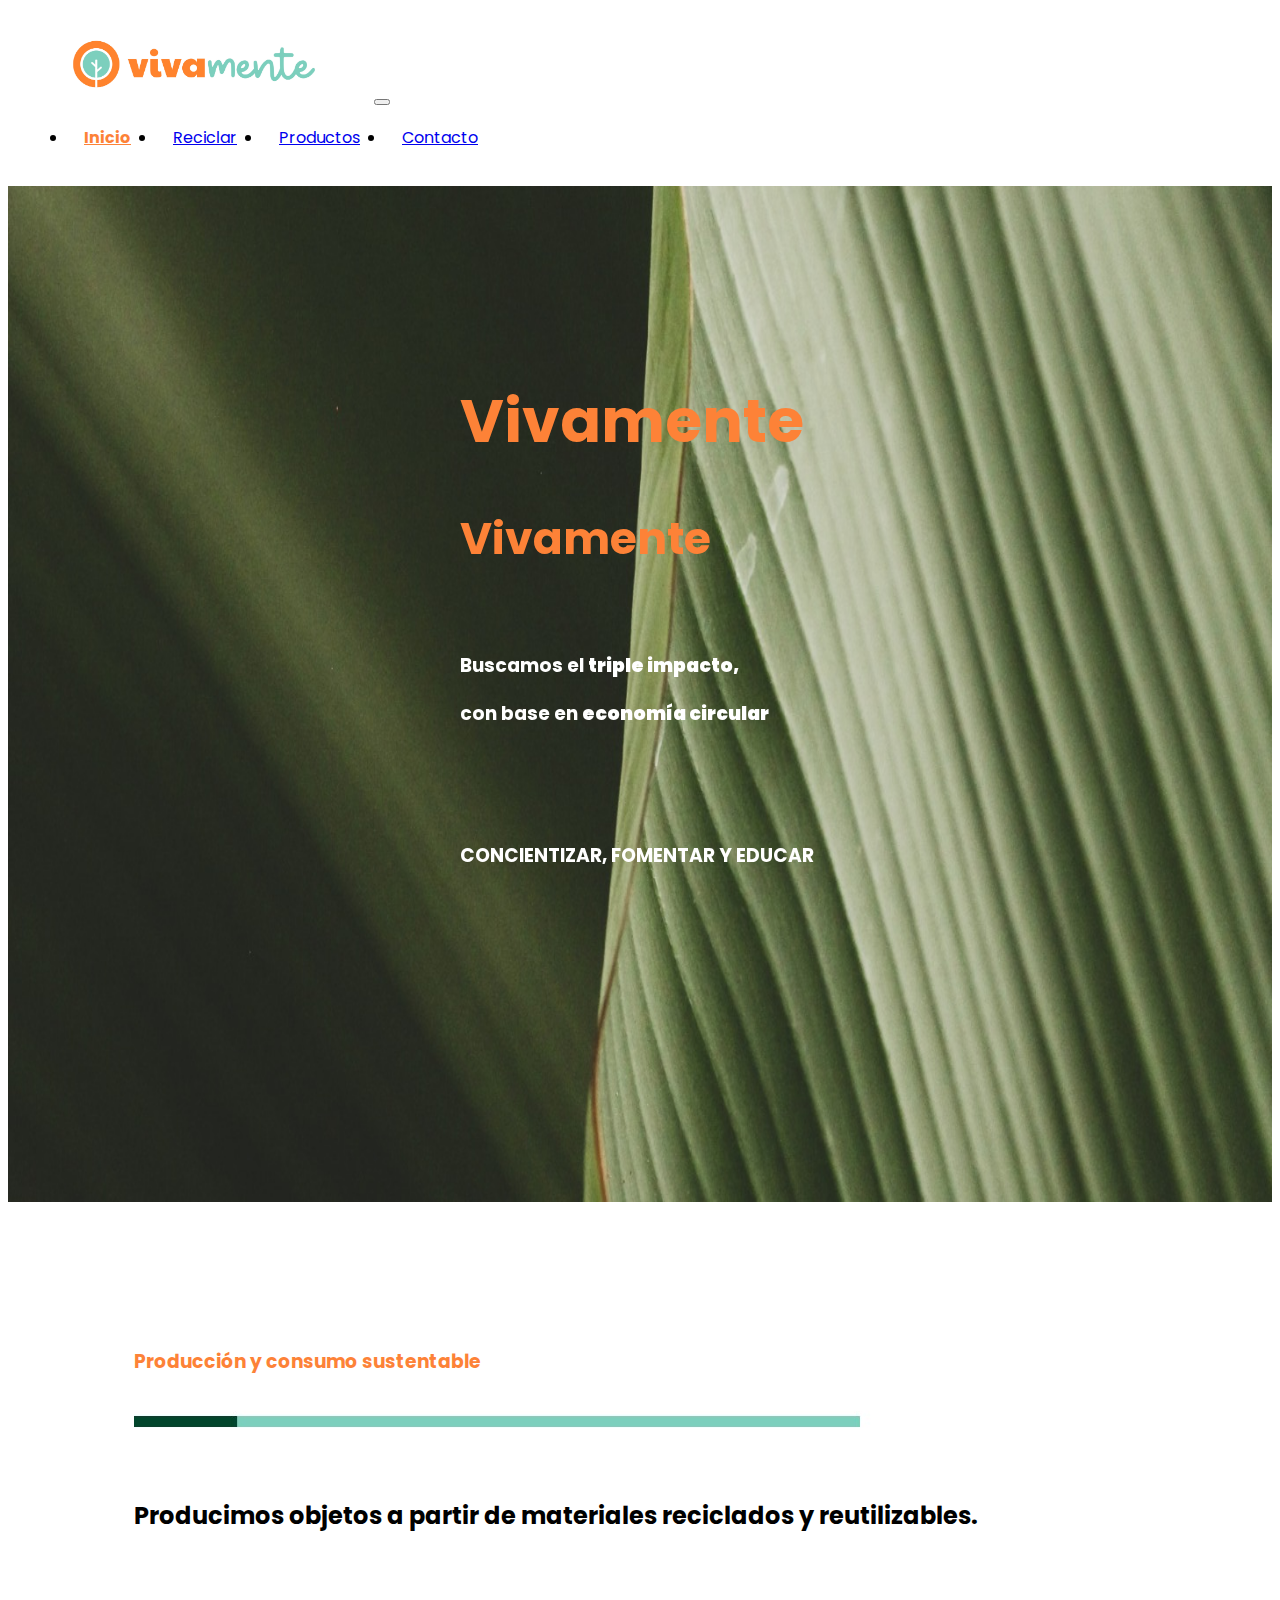
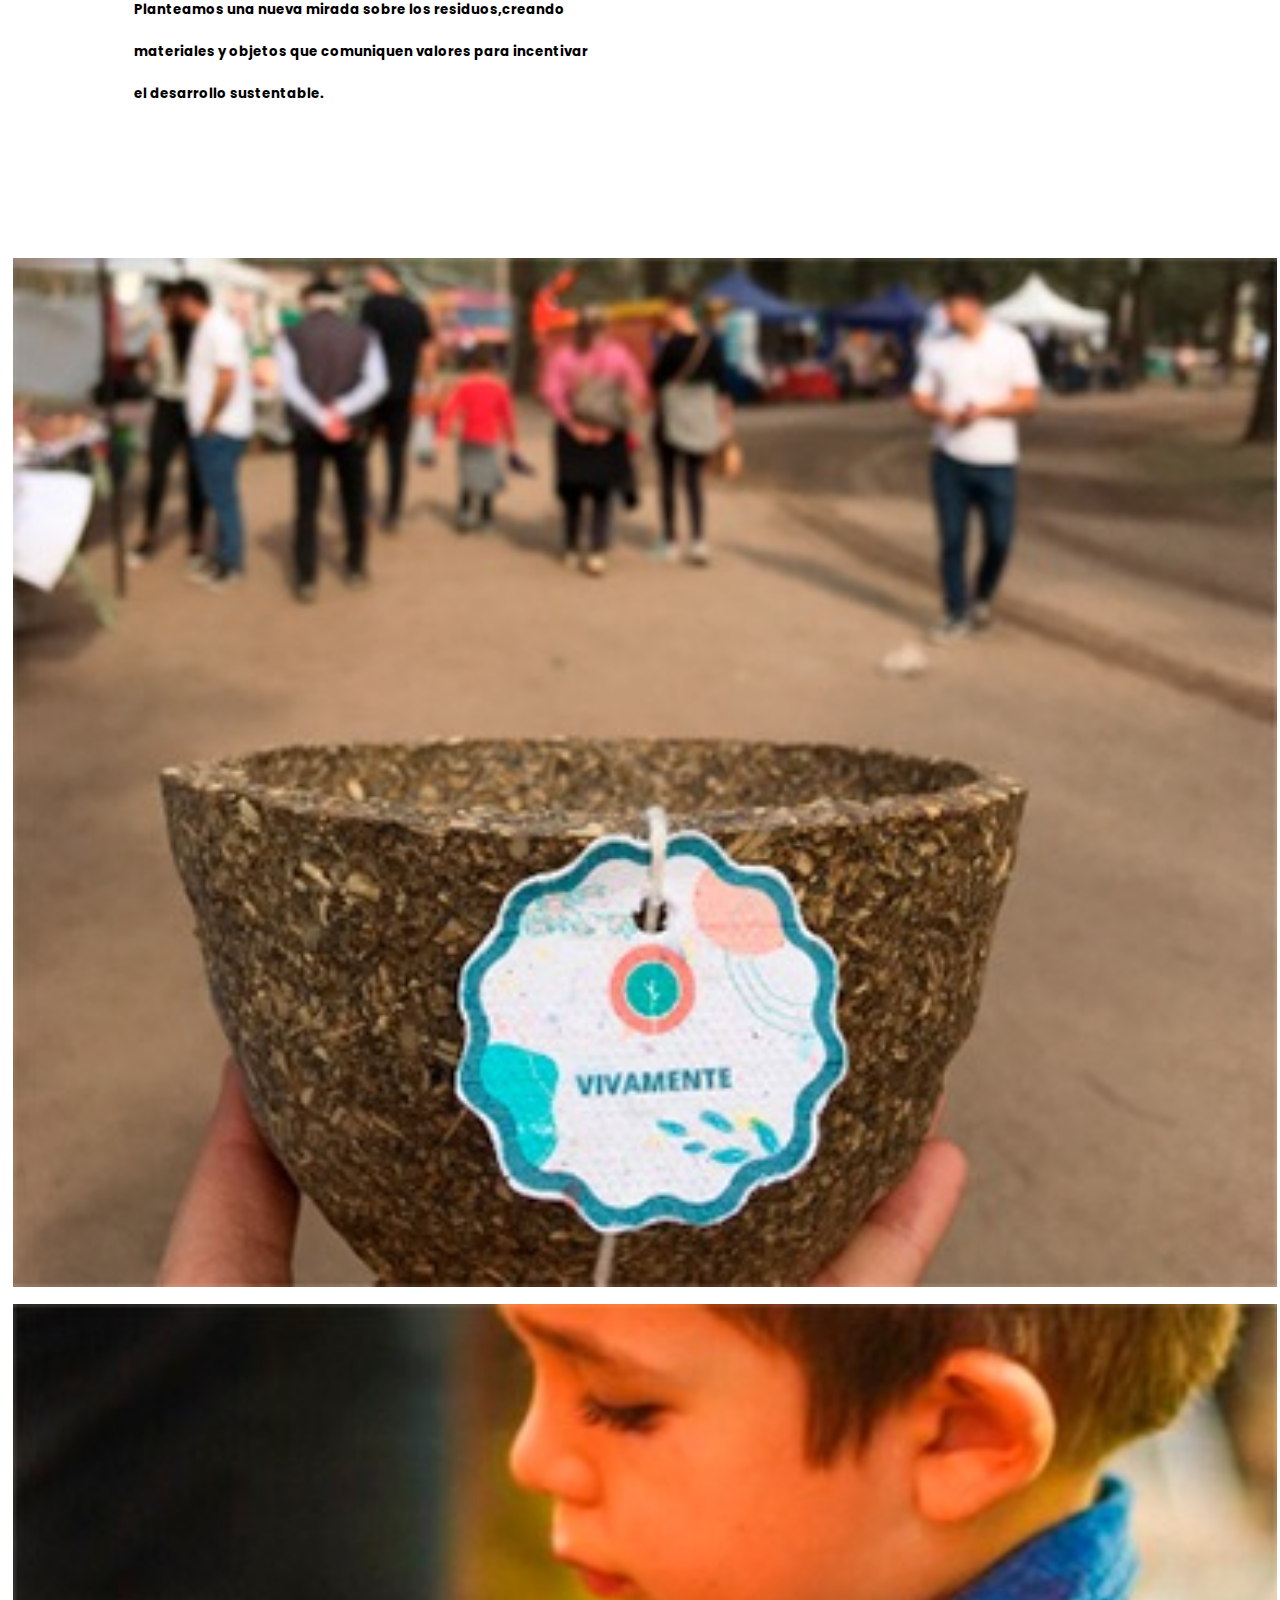
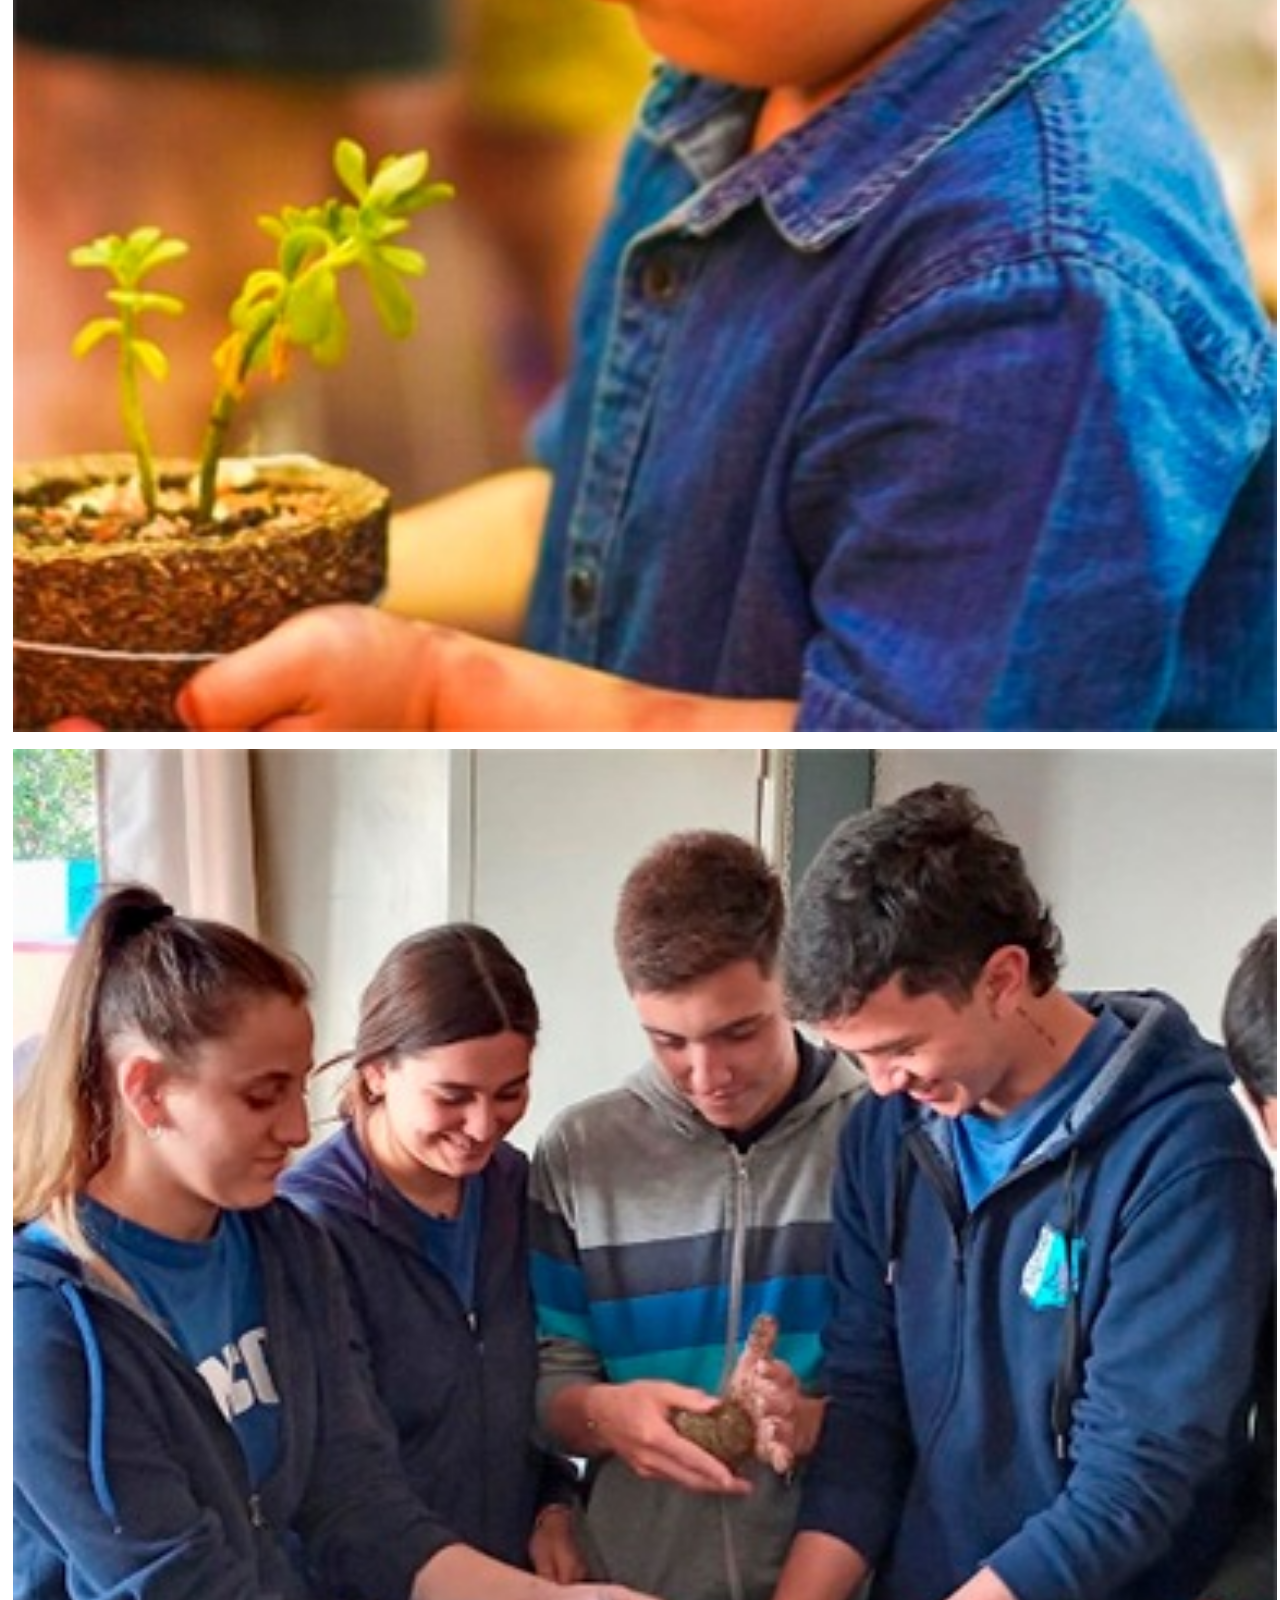
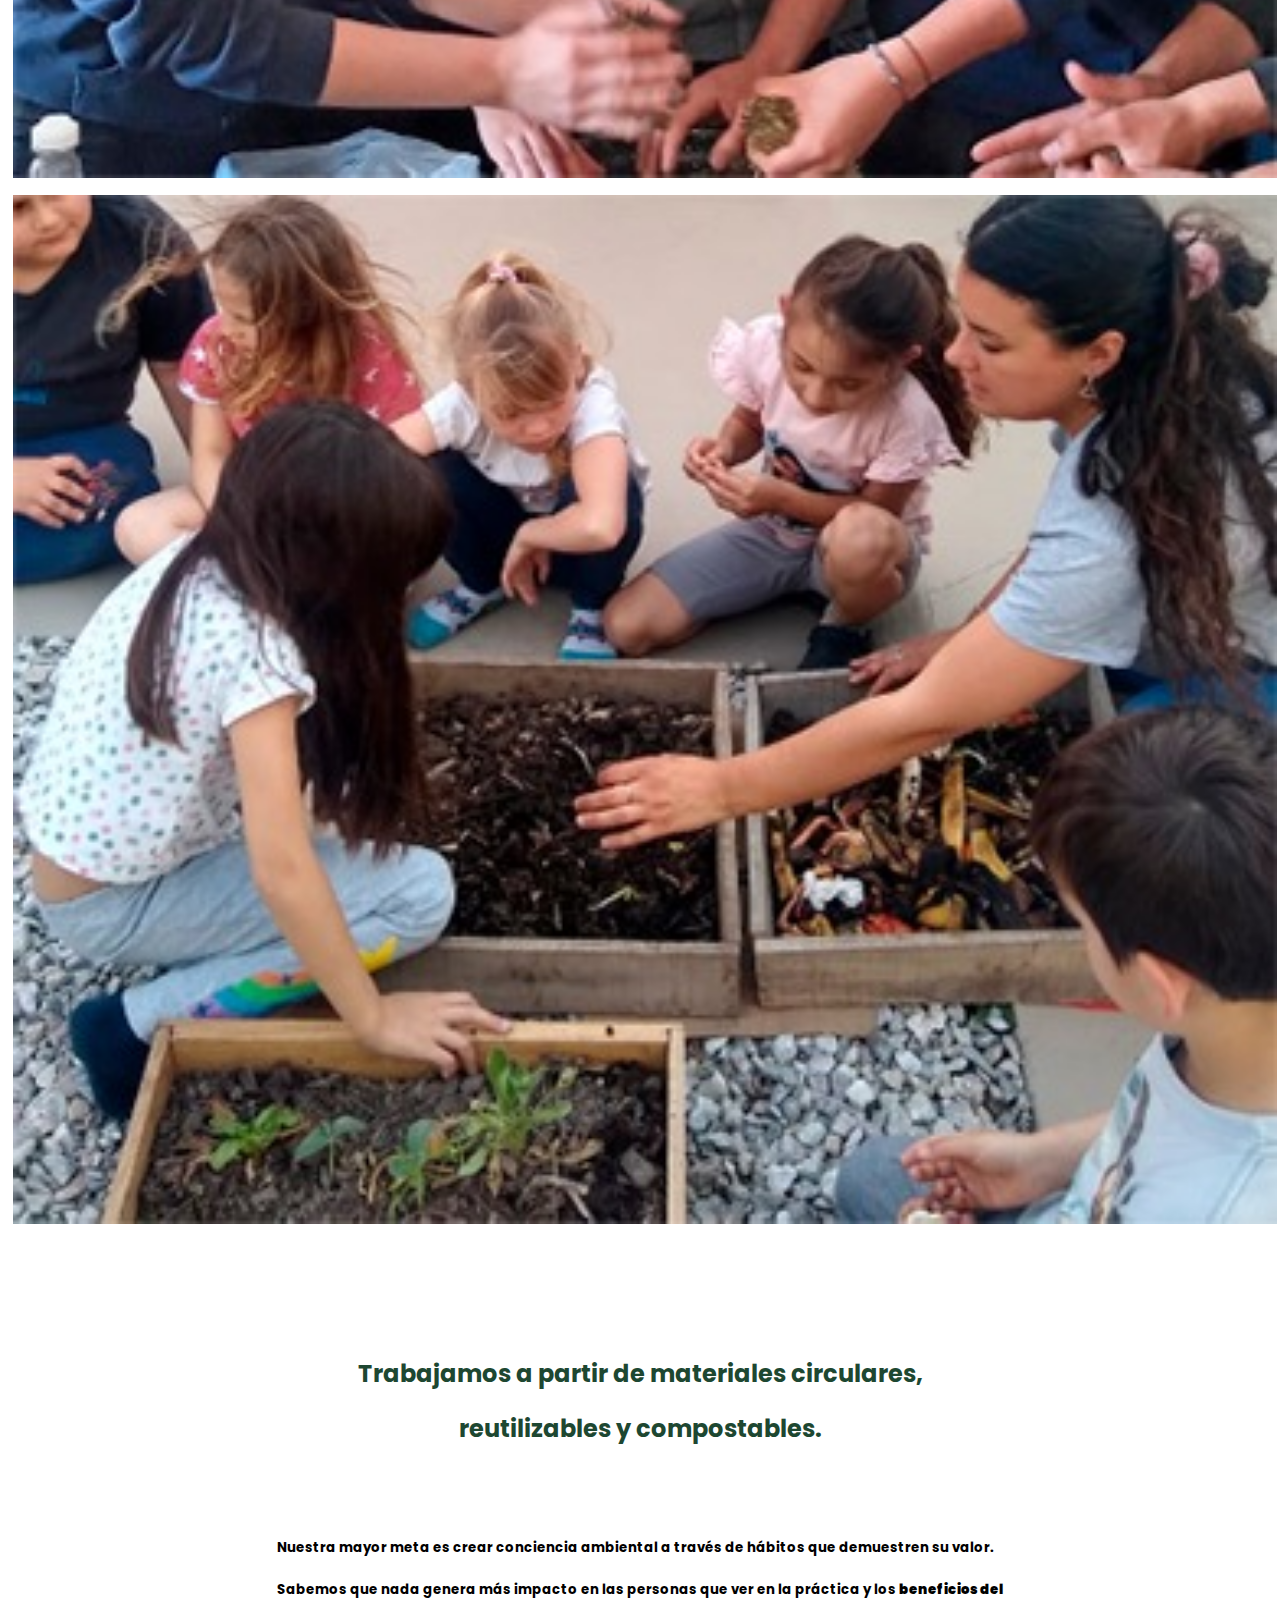
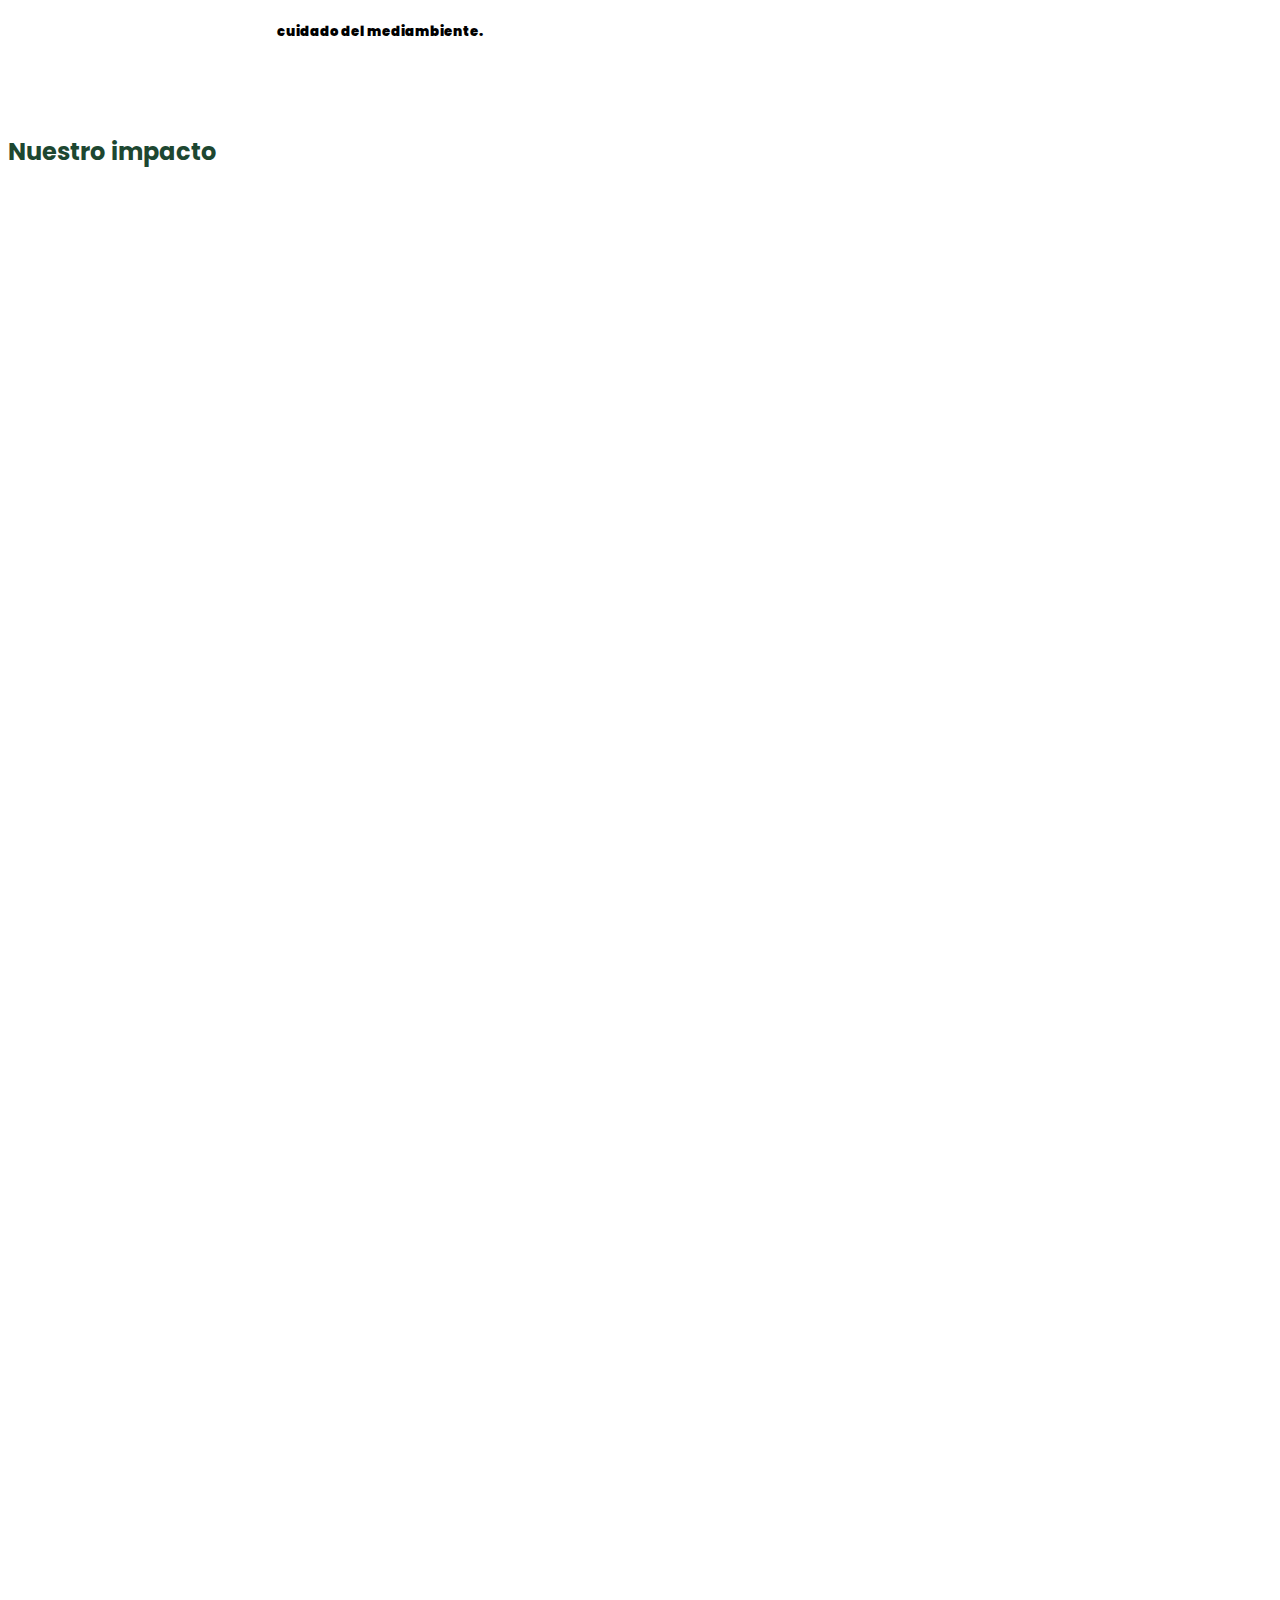
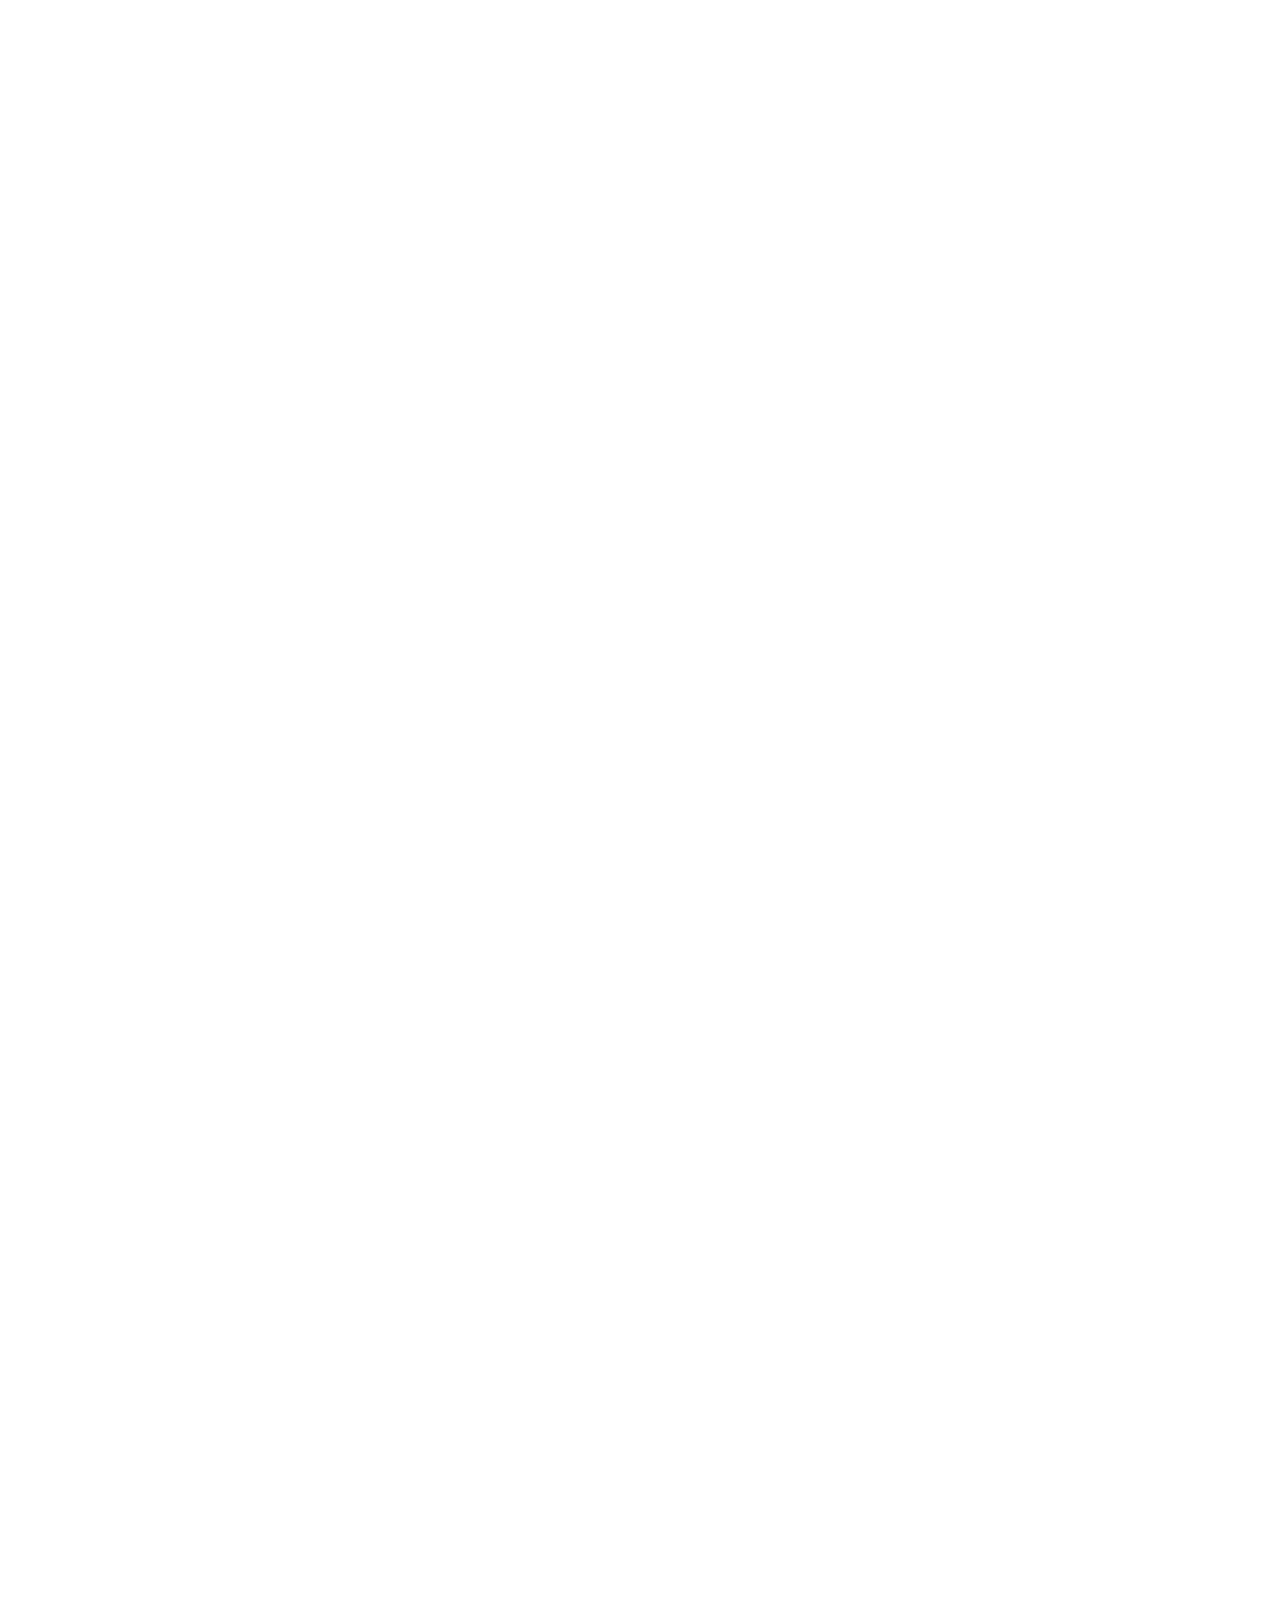
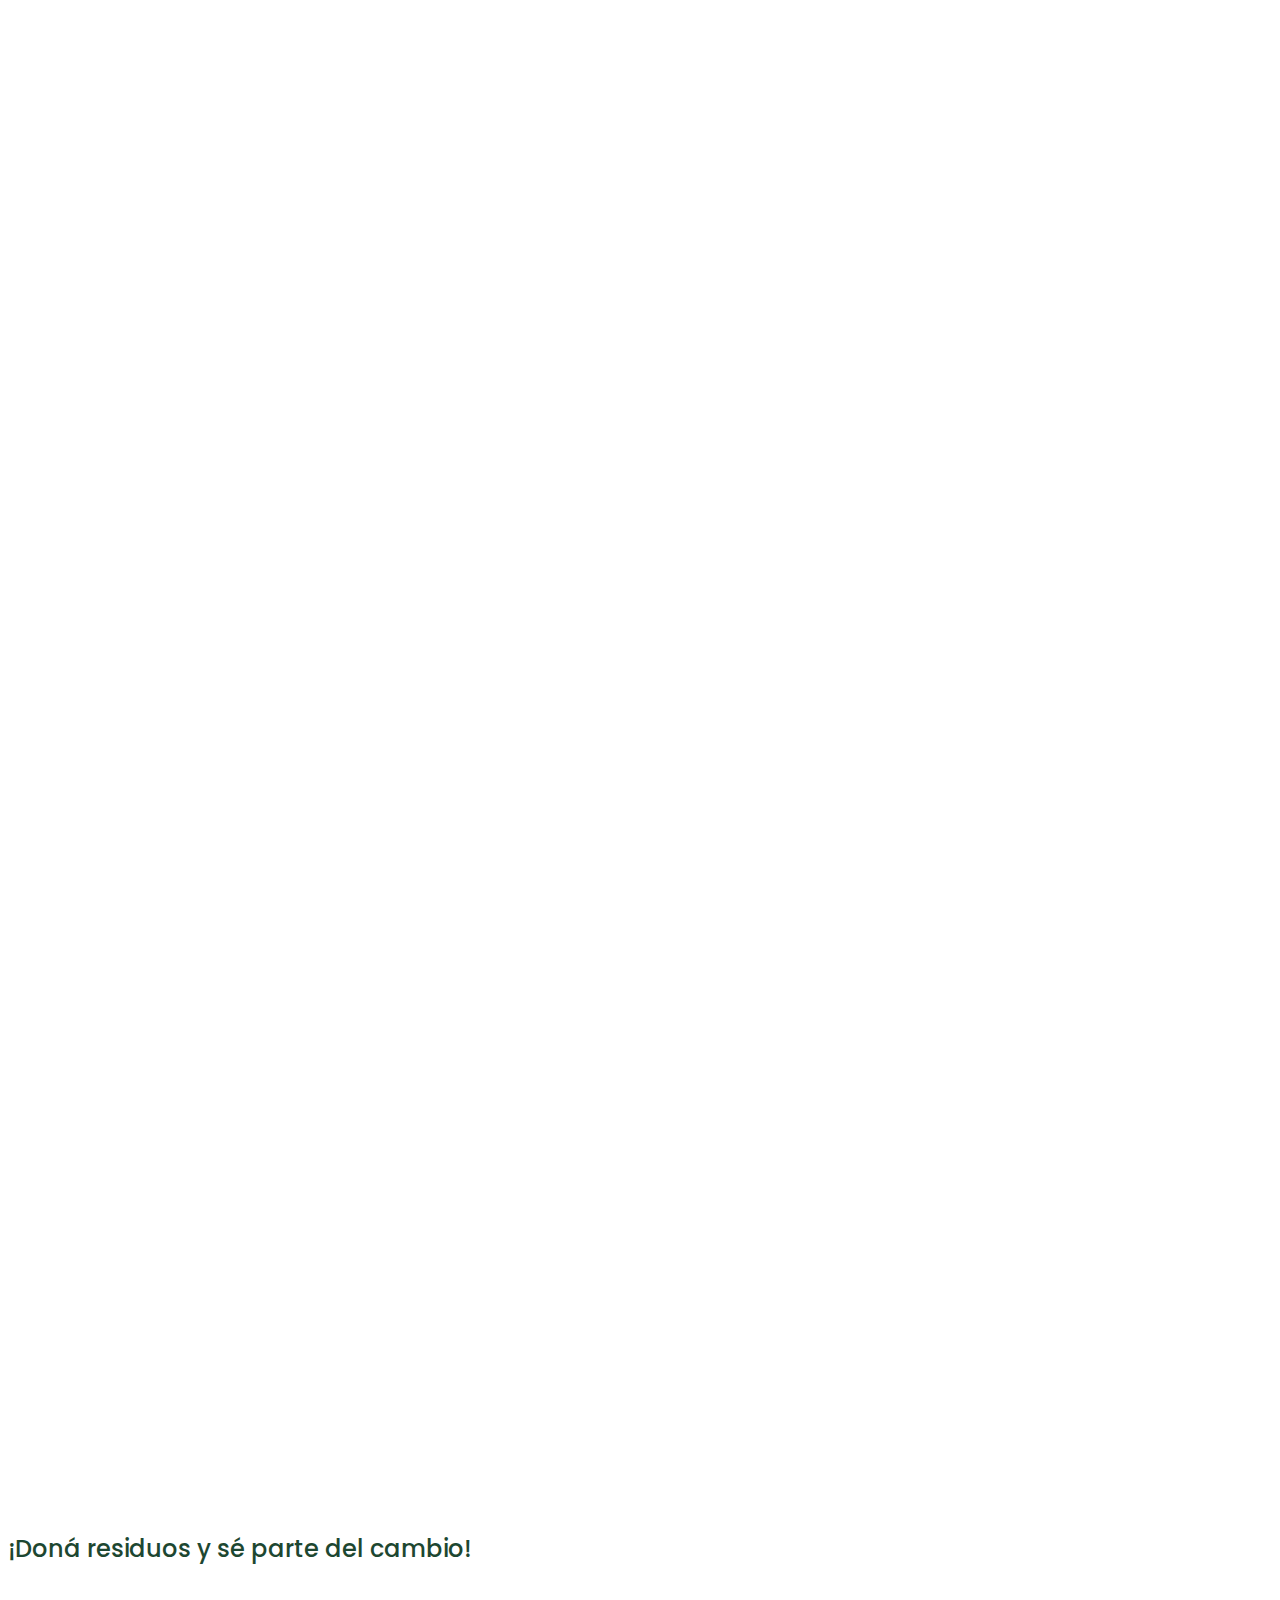
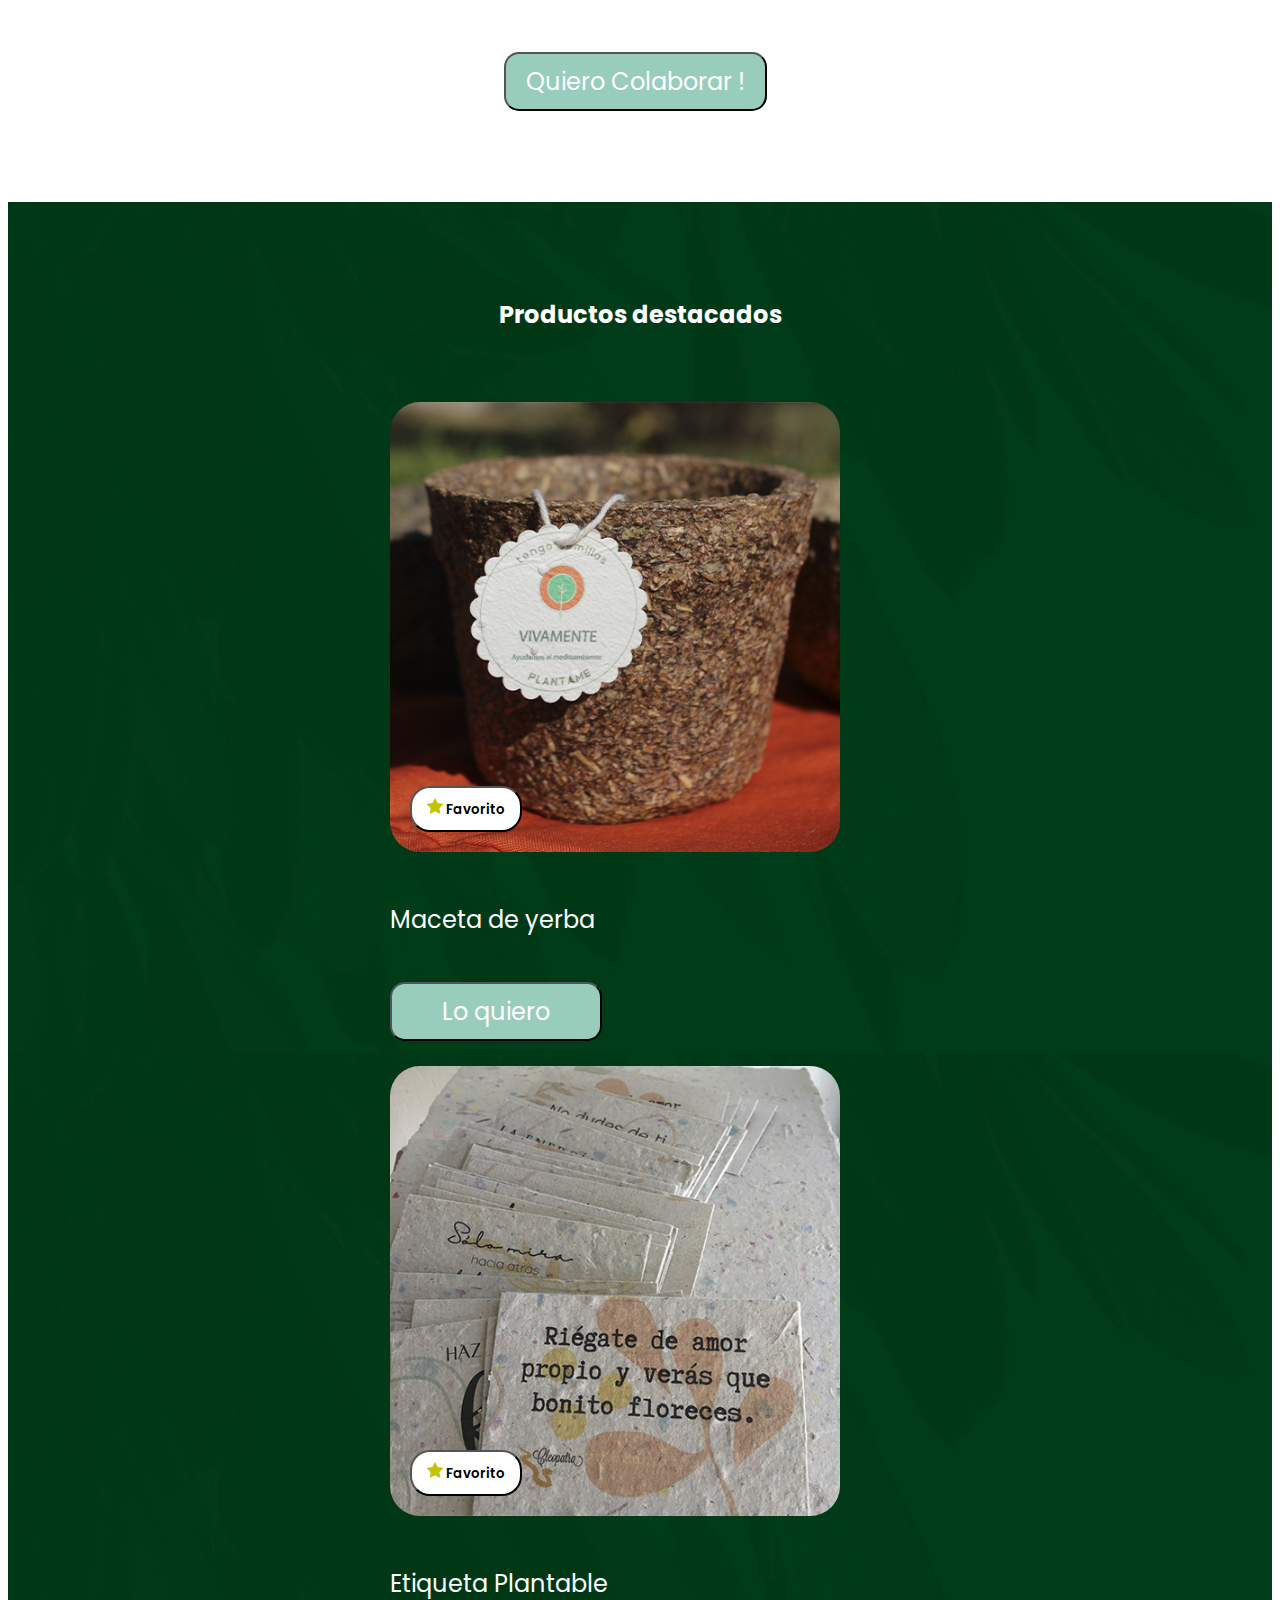
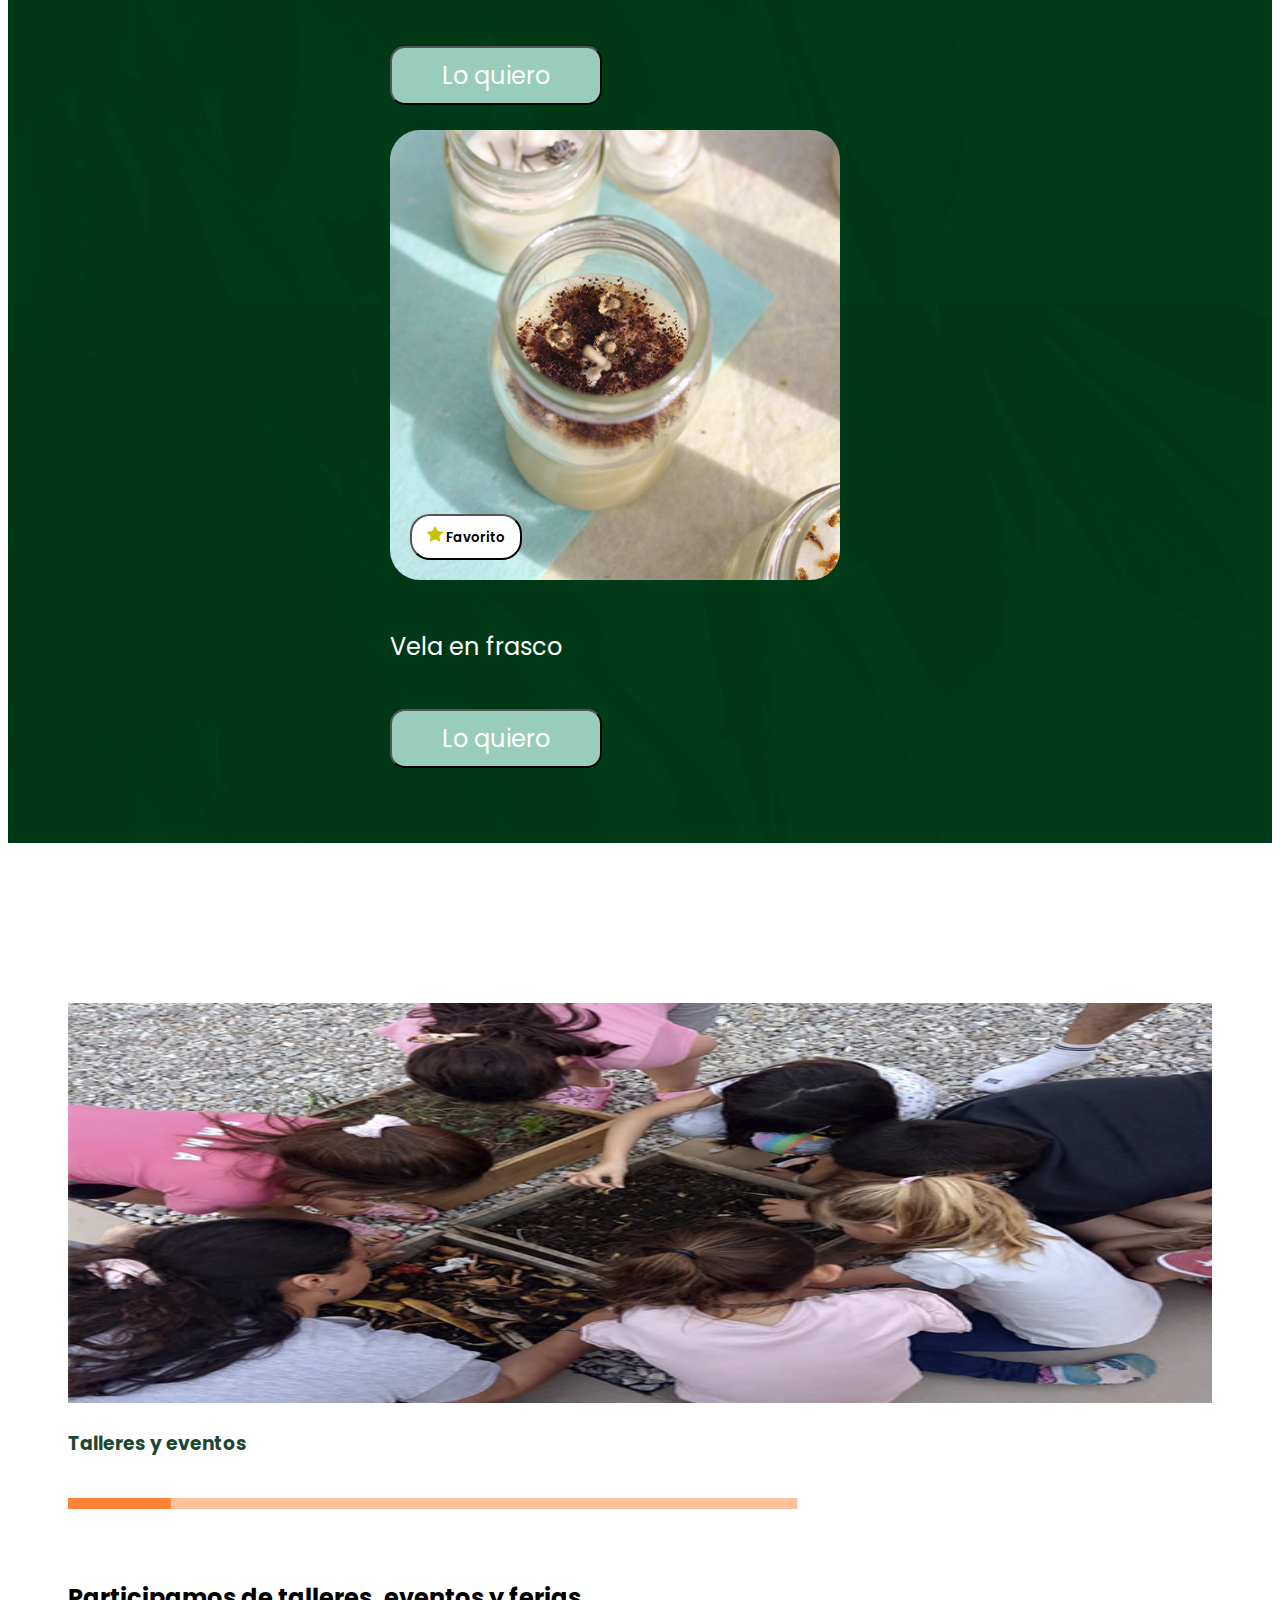
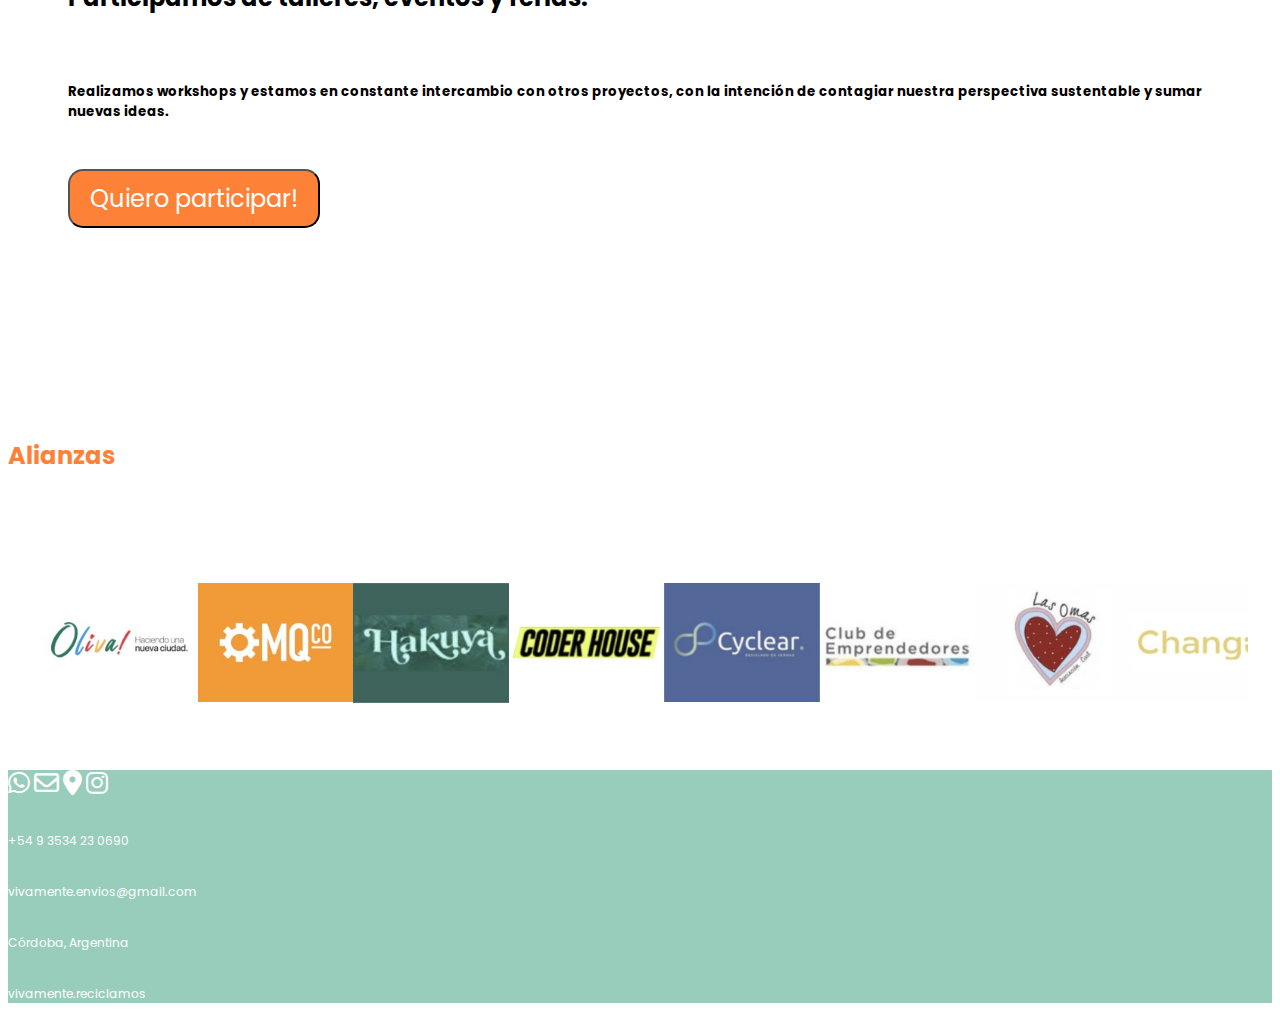
<file: index.html>
<!DOCTYPE html>
<html lang="en">
<head>
    <meta charset="UTF-8">
    <meta http-equiv="X-UA-Compatible" content="IE=edge">
    <meta name="viewport" content="width=device-width, initial-scale=1.0">
    <meta name="keyword" content="reciclar medioambiente argentina renovable mate plantable verde buenosaires triple eco ecologia ambiente amigable"> 
    <meta name="description" content="Buscamos CONCIENTIZAR, FOMENTAR Y EDUCAR a partir de conceptos y experiencias sobre el cuidado del ambiente. Animate a conocernos y también nuestros productos!">
    <title>VIVAMENTE</title>
    <link href="https://unpkg.com/aos@2.3.1/dist/aos.css" rel="stylesheet">
    <link href="https://cdn.jsdelivr.net/npm/bootstrap@5.2.3/dist/css/bootstrap.min.css" rel="stylesheet" integrity="sha384-rbsA2VBKQhggwzxH7pPCaAqO46MgnOM80zW1RWuH61DGLwZJEdK2Kadq2F9CUG65" crossorigin="anonymous">
    <link rel="preconnect" href="https://fonts.googleapis.com">
    <link rel="preconnect" href="https://fonts.gstatic.com" crossorigin><link href="https://fonts.googleapis.com/css2?family=Poppins:wght@200;400;500;700;900&display=swap" rel="stylesheet">
    <link rel="stylesheet" href="styles/estilo_index.css">
    <link rel="stylesheet" href="https://cdnjs.cloudflare.com/ajax/libs/font-awesome/6.0.0/css/all.min.css" integrity="sha512-9usAa10IRO0HhonpyAIVpjrylPvoDwiPUiKdWk5t3PyolY1cOd4DSE0Ga+ri4AuTroPR5aQvXU9xC6qOPnzFeg==" crossorigin="anonymous" referrerpolicy="no-referrer" />
</head>
<body>
    <header>
        <nav class="navbar navbar-expand-lg ">
            <div class="container">  
              <a class="navbar-brand" href="./index.html"><img src="assets\img\Imagotipo.webp" alt="logo" class="logo"></a>
              <button class="navbar-toggler" type="button" data-bs-toggle="collapse" data-bs-target="#navbarText" aria-controls="navbarText" aria-expanded="false" aria-label="Toggle navigation">
                <span class="navbar-toggler-icon"></span>
              </button>
              <div class="collapse navbar-collapse " id="navbarText">
                <ul class="navbar-nav">
                  <li class="nav-item">
                    <a class="nav-link  font-nav-bold" aria-current="page" href="./index.html">Inicio</a>
                  </li>
                  <li class="nav-item">
                    <a class="nav-link font-nav active" href="./htmls/reciclar.html">Reciclar</a>
                  </li>
                  <li class="nav-item">
                    <a class="nav-link font-nav active" href="./htmls/productos.html">Productos</a>
                  </li>
                  <li class="nav-item">
                    <a class="nav-link font-nav active" href="./htmls/contacto.html">Contacto</a>
                  </li>
                </ul>
             
            </div>
          </nav>
    </header>
    <main>
        <section alt="Hoja" class="section1 px-5 px-lg-4">
            <div class="container vivamente">

                <div data-aos="fade-right"  data-aos-duration="1000" >
                  <h1 class="f-bold d-none d-sm-flex" style="color: #fd8237;">Vivamente</h1>
                  <h2 class="f-bold d-flex d-sm-none" style="color: #fd8237; font-size: 44px">Vivamente</h2>
                  <br>
                  <h3>Buscamos el <b>triple impacto,</b></h3>
                  <h3>con base en <b>economía circular</b></h3>
                </div> 
                <br>
                <br class="d-none d-lg-flex">
                <br class="d-none d-lg-flex">
                <div data-aos="fade-down"  data-aos-duration="800" data-aos-easing="ease-in-sine"  data-aos-anchor-placement="top-bottom">
                <h3 class="f-bold" >CONCIENTIZAR, FOMENTAR Y EDUCAR</h3>
                </div>
                <br>
                <br class="d-none d-lg-flex">
                <div data-aos="fade-up"  data-aos-duration="800" data-aos-easing="ease-in-sine"  data-aos-anchor-placement="top-bottom">
                <h4>a partir de conceptos y experiencias sobre</h4>
                <h4>el cuidado del ambiente</h4>
                </div> 
            </div>
        </section>
        <section alt="produccion y consumo" class="section2">
          <div class="container">

            <h3 class="f-bold" style="color: #fd8237">Producción y consumo sustentable</h3>
            <img class="w-50" src="assets/img/inicio/barrita.webp" alt="">
            <br>
            <br>
            <h2 class="f-bold">Producimos objetos a partir de materiales reciclados y reutilizables.</h2>
            <br>
            <h5>Planteamos una nueva mirada sobre los residuos,creando</h5>
            <h5>materiales y objetos que comuniquen valores para incentivar</h5>
            <h5>el desarrollo sustentable.</h5>
          </div>
        </section>
        <section alt="carrusel">
          <div class="container-fluid">
            <div class="row justify-content-evenly">
              <div class="col-lg-3 col-sm-6 col-10" > <img class="img-100" src="assets/img/inicio/carru1.webp" alt=""></div>
              <div class="col-lg-3 col-sm-6 col-10" > <img class="img-100" src="assets/img/inicio/carru2.webp" alt=""></div>
              <div class="col-lg-3 col-sm-6 col-10" > <img class="img-100" src="assets/img/inicio/carru3.webp" alt=""></div>
              <div class="col-lg-3 col-sm-6 col-10" > <img class="img-100" src="assets/img/inicio/carru4.webp" alt=""></div>
              
            </div>
          </div>
        </section>
        <section alt="trabajamos">
          <div class="container section3">
            <div class="title">
              <br>
              <br class="d-lg-flex d-none">
              <br class="d-lg-flex d-none">
              <br>
              <h2 class="f-bold" style="color:#1d4731">Trabajamos a partir de materiales circulares,</h2>
              <h2 class="f-bold" style="color:#1d4731">reutilizables y compostables.</h2>
              <br>
              <br class="d-lg-flex d-none">
            </div>
            <div class="center">
              <div class="txt">
                <h5>Nuestra mayor meta es crear conciencia ambiental a través de hábitos que demuestren su valor.</h5>
                <h5>Sabemos que nada genera más impacto en las personas que ver en la práctica y los <b>beneficios del</b></h5>
                <h5><b>cuidado del mediambiente.</b></h5>
              </div>
            </div>
            <br>
            <br class="d-lg-flex d-none">
          </div>
        </section>
        <section alt="impacto">
          <div class="container">
            <h2 class="f-bold" style="color:#1d4731">Nuestro impacto</h2>
            <div class="row center">
                    <div class="col-lg-2" data-aos="fade-in" data-aos-duration="1000">                
                      <div class="contador ocultar d-flex justify-content-center">
                        <h1 class="f-bold" style="color: #fd8237;">+</h1>
                        <h1 class="contador_cantidad f-bold" style="color: #fd8237;" data-cantidad-total="400">0</h1>
                      </div>
                      <p>Kgs de yerba se ha donado</p>
                    </div>
                    <div class="col-lg-3" data-aos="fade-in" data-aos-duration="1000">
                      <div class="contador ocultar d-flex justify-content-center">
                        <h1 class="f-bold" style="color: #fd8237;">+</h1>
                        <h1 class="contador_cantidad f-bold" style="color: #fd8237;" data-cantidad-total="3400">0</h1>
                      </div>
                      <p>productos generados a partir de residuos</p>
                    </div>
                    <div class="col-lg-2" data-aos="fade-in" data-aos-duration="1000">
                      <div class="contador ocultar d-flex justify-content-center">
                        <h1 class="f-bold" style="color: #fd8237;">+</h1>
                        <h1 class="contador_cantidad f-bold" style="color: #fd8237;" data-cantidad-total="195">0</h1>
                      </div>
                      <p>han colaborado en este emprendimiento</p>
                    </div>
                    <div class="col-lg-5" data-aos="fade-in" data-aos-duration="1000">
                <img class="w-50" src="assets/img/inicio/arbol-circulo.webp" alt="">
                    </div>
            </div>          
        </div>
        <br>
        <br>
        </section>
        <section alt="colab" class="container">
          <div class="row">
            <div class="col-12 col-lg-7">
              <div class="container justify-content-start">
                <h2 class="f-reg2" style="color: #1d4731">¡Doná residuos y sé parte del cambio!</h2>
              <br>
              <br>
              <div class="center">
                
                <a href="./htmls/reciclar.html">
                  <button type="button" class="btn btn-colab">Quiero Colaborar !</button>
                </a>
              </div>
            </div>
          </div>
        </div>
          <br>
          <br>
          <br>

        </section>
        <section alt="productos" class="productos">
          <br>
          <br>
          <br>
          <div class="container">

            <div class="title">
              
              <h2 class="f-bold" style="color:white">Productos destacados</h2>
              <br>
              <br>
            </div>
            <div id="contenedor-prod" class="contenedor-prod row">
                
                </div>
              

            

            </div>
          
        </section>
        <div class="justify-content-evenly">
          <div id="contenedor-modal1"></div>
          <div id="contenedor-modal7"></div>
          <div id="contenedor-modal8"></div>
        </div>
        <!-- <section class="modal" id="modal"> -->
          <!-- <div class="modal__container">
            <div class="col-lg-4">
              <img src="assets/img/productos/productos/maceta yerba.JPG" class=" img-modal">
              <p>* Venta al por mayor a partir de 20 piezas</p>
          </div>
          <div class="col-lg-5">
            <h2 class="f-reg">Maceta de Yerba</h2>
            <p>Macetas de yerba reciclada, ecologias y biodegradables. Ideales para utilizar tanto en el interior com en el exterior</p>
            <div class="btn-category">
              <button class="btn btn-light">Chico</button>
              <button class="btn btn-light">Mediano</button>
              <button class="btn btn-light">Grande</button>
              <button class="btn btn-light">Extragrande</button>
            </div>
            <div class="text-center"> 
              <div class="may-men">
                <h2 class="f-reg">Menor <b>$320</b></h2>
                <h2 class="f-reg">Mayor <b>$230</b></h2>
              </div>
              <div class="mas-men">
                <button class="btn btn-modal">-</button>
                <button class="btn btn-modal-l">1</button>
                <button class="btn btn-modal">+</button>
              </div>
              <button class="btn btn-quiero2"> Quiero Comprar</button>
            </div>
          </div>
          <a href="#" class="modal__close">Cerrar Modal</a>
        </div> -->

        <!-- </section> -->

        <section alt="talleres">
          <div class="container">
            <div class="row justify-content-center talleres">
              <div class="col-md-6 pb-4 pb-md-0">
                <img src="./assets/img/inicio/talleres.webp" class="img-tall" alt="">
              </div>
              <div class="col-md-6">
                <h3 class="f-bold" style="color: #1d4731">Talleres y eventos</h3>
                <img class="w-100" src="assets/img/inicio/barrita3.webp" alt="">
                <br>
                <br>
                <h2 class="f-bold">Participamos de talleres, eventos y ferias.</h2>
                <br>
                <h5 style="align-items:justify ;">Realizamos workshops y estamos en constante intercambio con otros proyectos, con la intención de contagiar nuestra perspectiva sustentable y sumar nuevas ideas.</h5>
                <br>
                <button type="button" class="btn btn-part" id="abrirForm">Quiero participar!</button>
              </div>
            </div>
          </div>
        </section>
        
        <div class="modal-form" id="modal-form"></div>
        <div class="modal-form" id="modal-form-exito"></div>


        <section alt="alianzas" class="">
          <div class="container-fluid">
            <div class="alianzas row text-center">
              <h2 class="f-bold" style="color: #fd8237">Alianzas</h2>
            </div>
          
            
    <div class="slider alianzas-slider pb-lg-5">
      <div class="slide-track" id="slide"></div>
    </div>
</div>
          <!-- </div> -->
        </section>

    </main>
    <footer class="container-fluid">
      <div class="row pt-lg-3 pb-lg-4 justify-content-center align-items-center chico">
        <div class="col-lg-2 pt-4 ">
          <div class="d-flex flex-column  ">
            <i class="fa-brands fa-whatsapp  end-ico pb-2" style="font-size:25px;color:white"></i>
            <i class="fa-regular fa-envelope  end-ico pb-2" style="font-size:25px;color:white"></i>
            <i class="fa-solid fa-location-dot end-ico pb-2" style="font-size:25px;color:white"></i>
            <i class="fa-brands fa-instagram  end-ico pb-2 " style="font-size:25px;color:white"></i>            
          </div>
        </div>
        <div class="col-lg-2 pt-4 ">
          <div class="d-flex flex-column justify-content-start ">
            <h6 class="f-reg  footer_text medio pb-1">+54 9 3534 23 0690</h6>
            <h6 class="f-reg  footer_text medio pb-1">vivamente.envios@gmail.com</h6>
            <h6 class="f-reg  footer_text medio pb-1">Córdoba, Argentina</h6>
            <h6 class="f-reg  footer_text medio pb-1">vivamente.reciclamos</h6>
          </div>
        </div>

      </div>
    </footer>

    <script src="js/productosDestacados.js"></script>
    <script src="js/main.js"></script>
    <script src="js/modals/modal_maceta.js"></script>
    <script src="js/modals/modal_etiquetaplantable.js"></script>
    <script src="js/modals/modal_vela.js"></script>
    <script src="js/modal_form.js"></script>
    <script src="js/slide.js"></script>
    <script src="js/modal_form_succes.js"></script>
    
    <script src="https://cdn.jsdelivr.net/npm/bootstrap@5.2.3/dist/js/bootstrap.bundle.min.js" integrity="sha384-kenU1KFdBIe4zVF0s0G1M5b4hcpxyD9F7jL+jjXkk+Q2h455rYXK/7HAuoJl+0I4" crossorigin="anonymous"></script>
    <script src="https://unpkg.com/aos@2.3.1/dist/aos.js"></script>
    <script>
      AOS.init();
    </script>
</body>
</html>
</file>
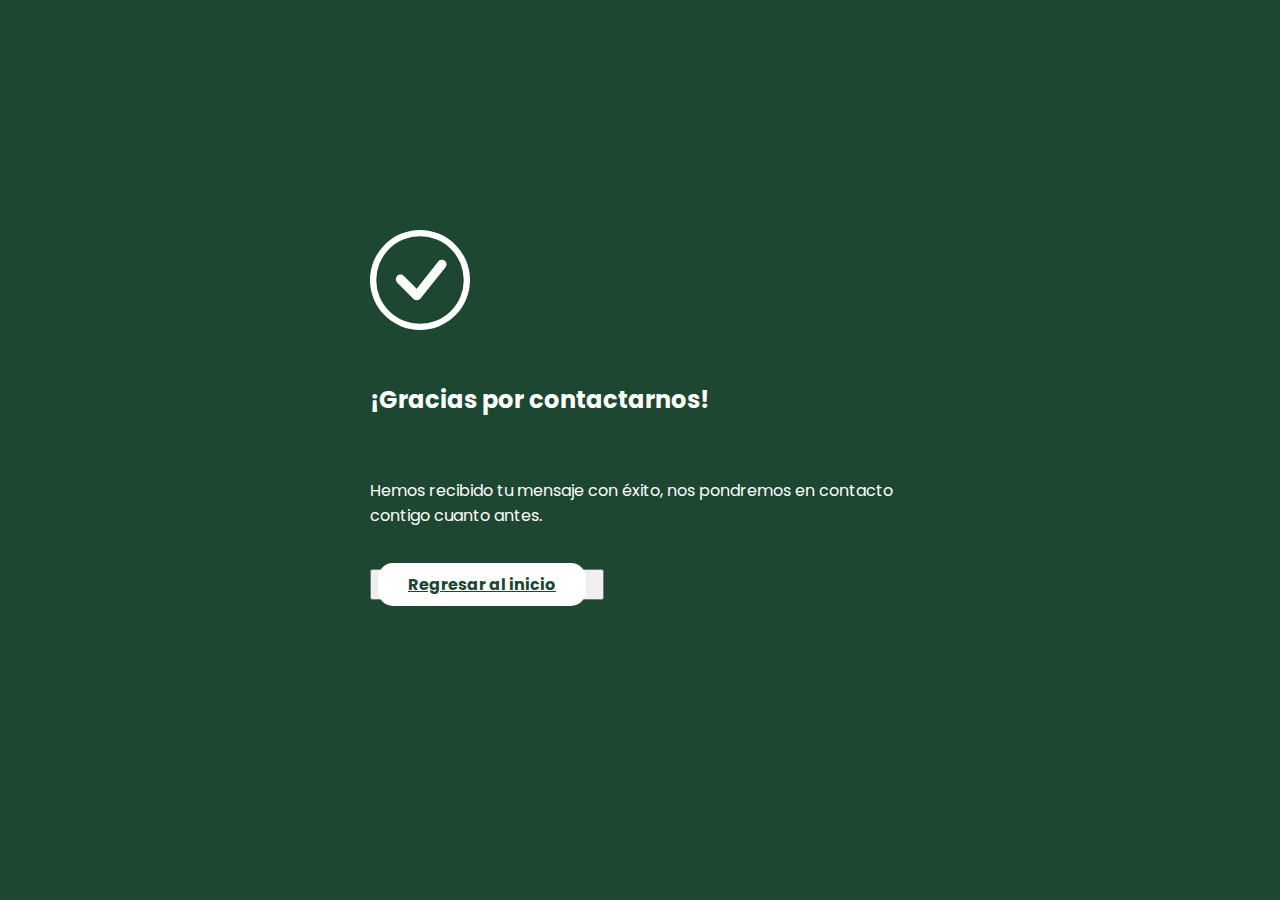
<file: confirmacion.html>
<!DOCTYPE html>
<html lang="en">
<head>
    <meta charset="UTF-8">
    <meta http-equiv="X-UA-Compatible" content="IE=edge">
    <meta name="viewport" content="width=device-width, initial-scale=1.0">
    <title>VIVAMENTE</title>
    <link href="https://unpkg.com/aos@2.3.1/dist/aos.css" rel="stylesheet">
    <link href="https://cdn.jsdelivr.net/npm/bootstrap@5.2.3/dist/css/bootstrap.min.css" rel="stylesheet" integrity="sha384-rbsA2VBKQhggwzxH7pPCaAqO46MgnOM80zW1RWuH61DGLwZJEdK2Kadq2F9CUG65" crossorigin="anonymous">
    <link rel="preconnect" href="https://fonts.googleapis.com">
    <link rel="preconnect" href="https://fonts.gstatic.com" crossorigin><link href="https://fonts.googleapis.com/css2?family=Poppins:wght@200;400;700;900&display=swap" rel="stylesheet">
    <link rel="stylesheet" href="../styles/estilo_index.css">
    <link rel="stylesheet" href="https://cdnjs.cloudflare.com/ajax/libs/font-awesome/6.0.0/css/all.min.css" integrity="sha512-9usAa10IRO0HhonpyAIVpjrylPvoDwiPUiKdWk5t3PyolY1cOd4DSE0Ga+ri4AuTroPR5aQvXU9xC6qOPnzFeg==" crossorigin="anonymous" referrerpolicy="no-referrer" />
</head>
<body class="me container-fluid">
    <section class="men" >
        <div class="modal_container-exito row text-center">
          <div class="col-10">
          <section class="exito">
            <div style="color:white;" >
                <svg xmlns="http://www.w3.org/2000/svg" width="100" height="100" fill="currentColor" class="bi bi-check-circle" viewBox="0 0 16 16">
                <path d="M8 15A7 7 0 1 1 8 1a7 7 0 0 1 0 14zm0 1A8 8 0 1 0 8 0a8 8 0 0 0 0 16z"/>
                <path d="M10.97 4.97a.235.235 0 0 0-.02.022L7.477 9.417 5.384 7.323a.75.75 0 0 0-1.06 1.06L6.97 11.03a.75.75 0 0 0 1.079-.02l3.992-4.99a.75.75 0 0 0-1.071-1.05z"/>
                </svg>
            </div>
            <br>
            <h2>¡Gracias por contactarnos!</h2>
            <br>
            <p>Hemos recibido tu mensaje con éxito, nos pondremos en contacto contigo cuanto antes.</p>
            <br>
          <button class="btn"><a href="../index.html" class="btn btn-regresar">Regresar al inicio</a></button>  
          </section>
          </div>

        </div>     
        </section>
    
</body>
</html>
</file>
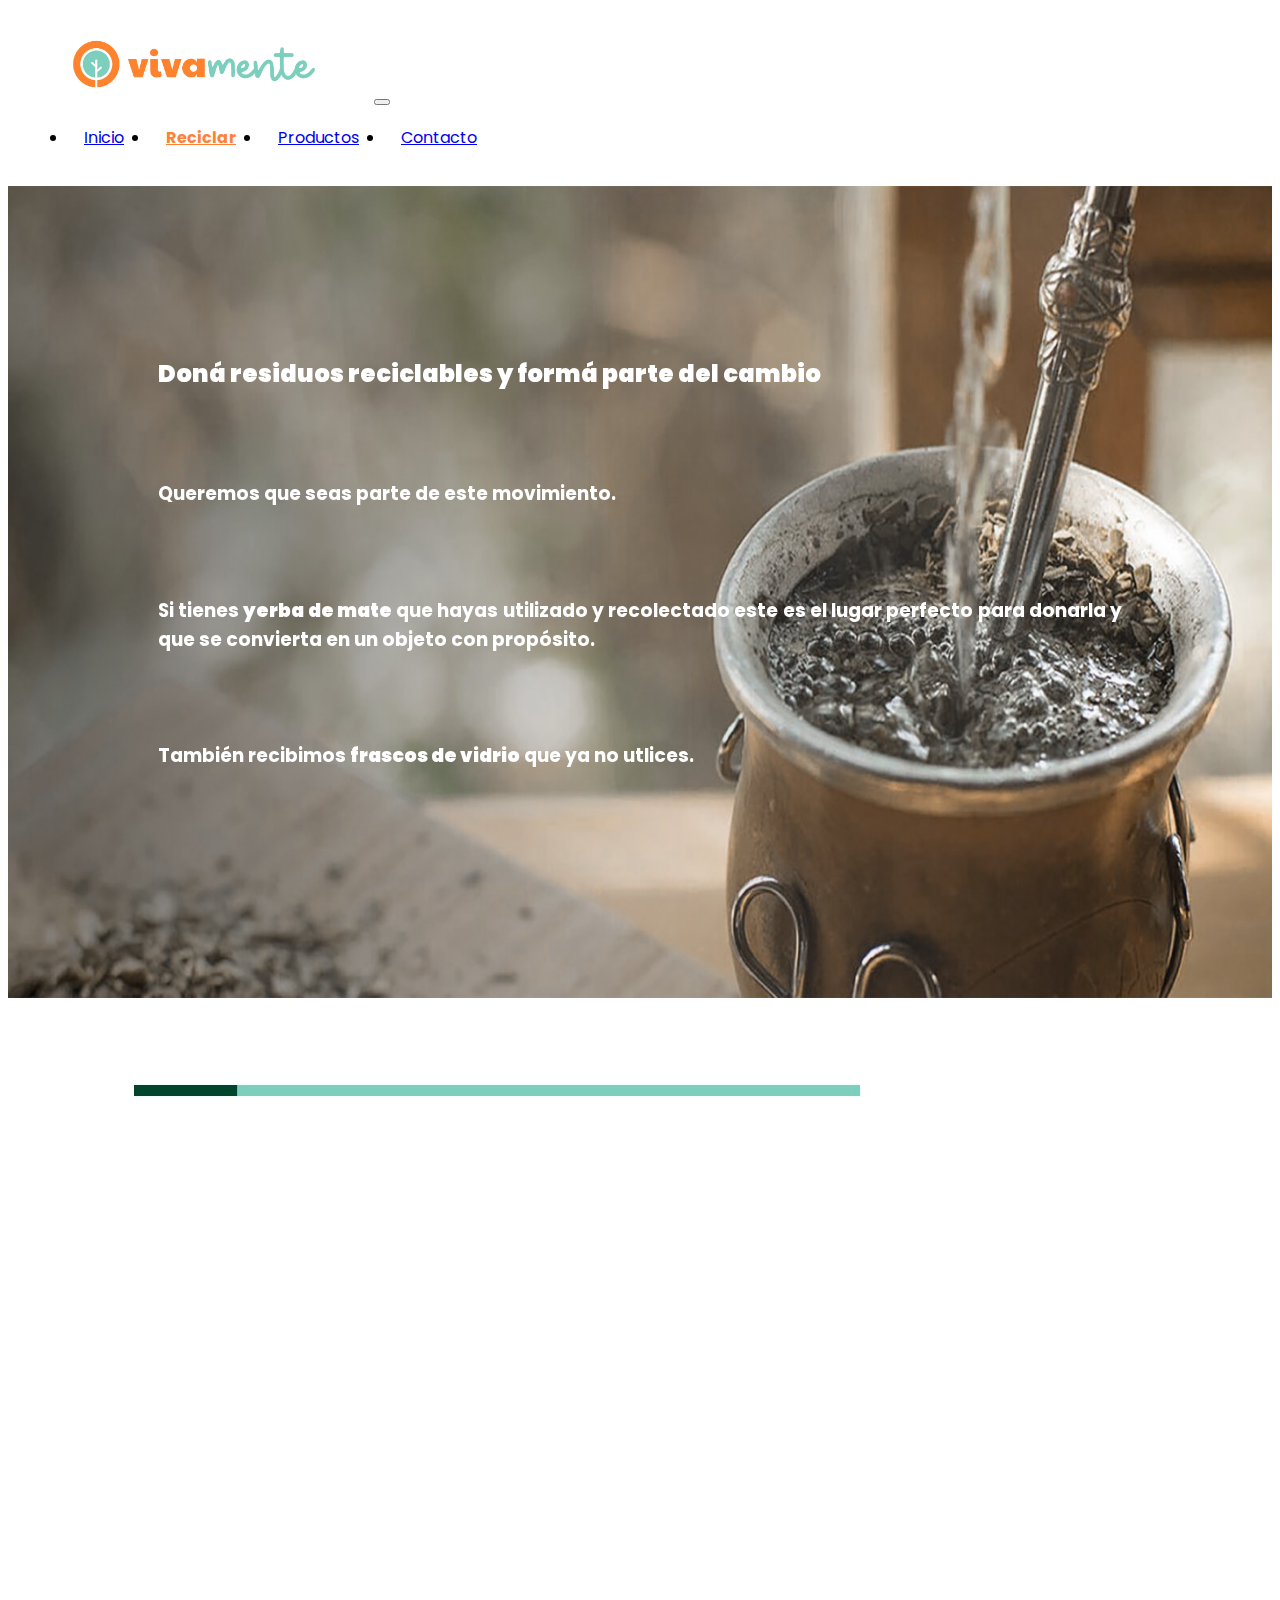
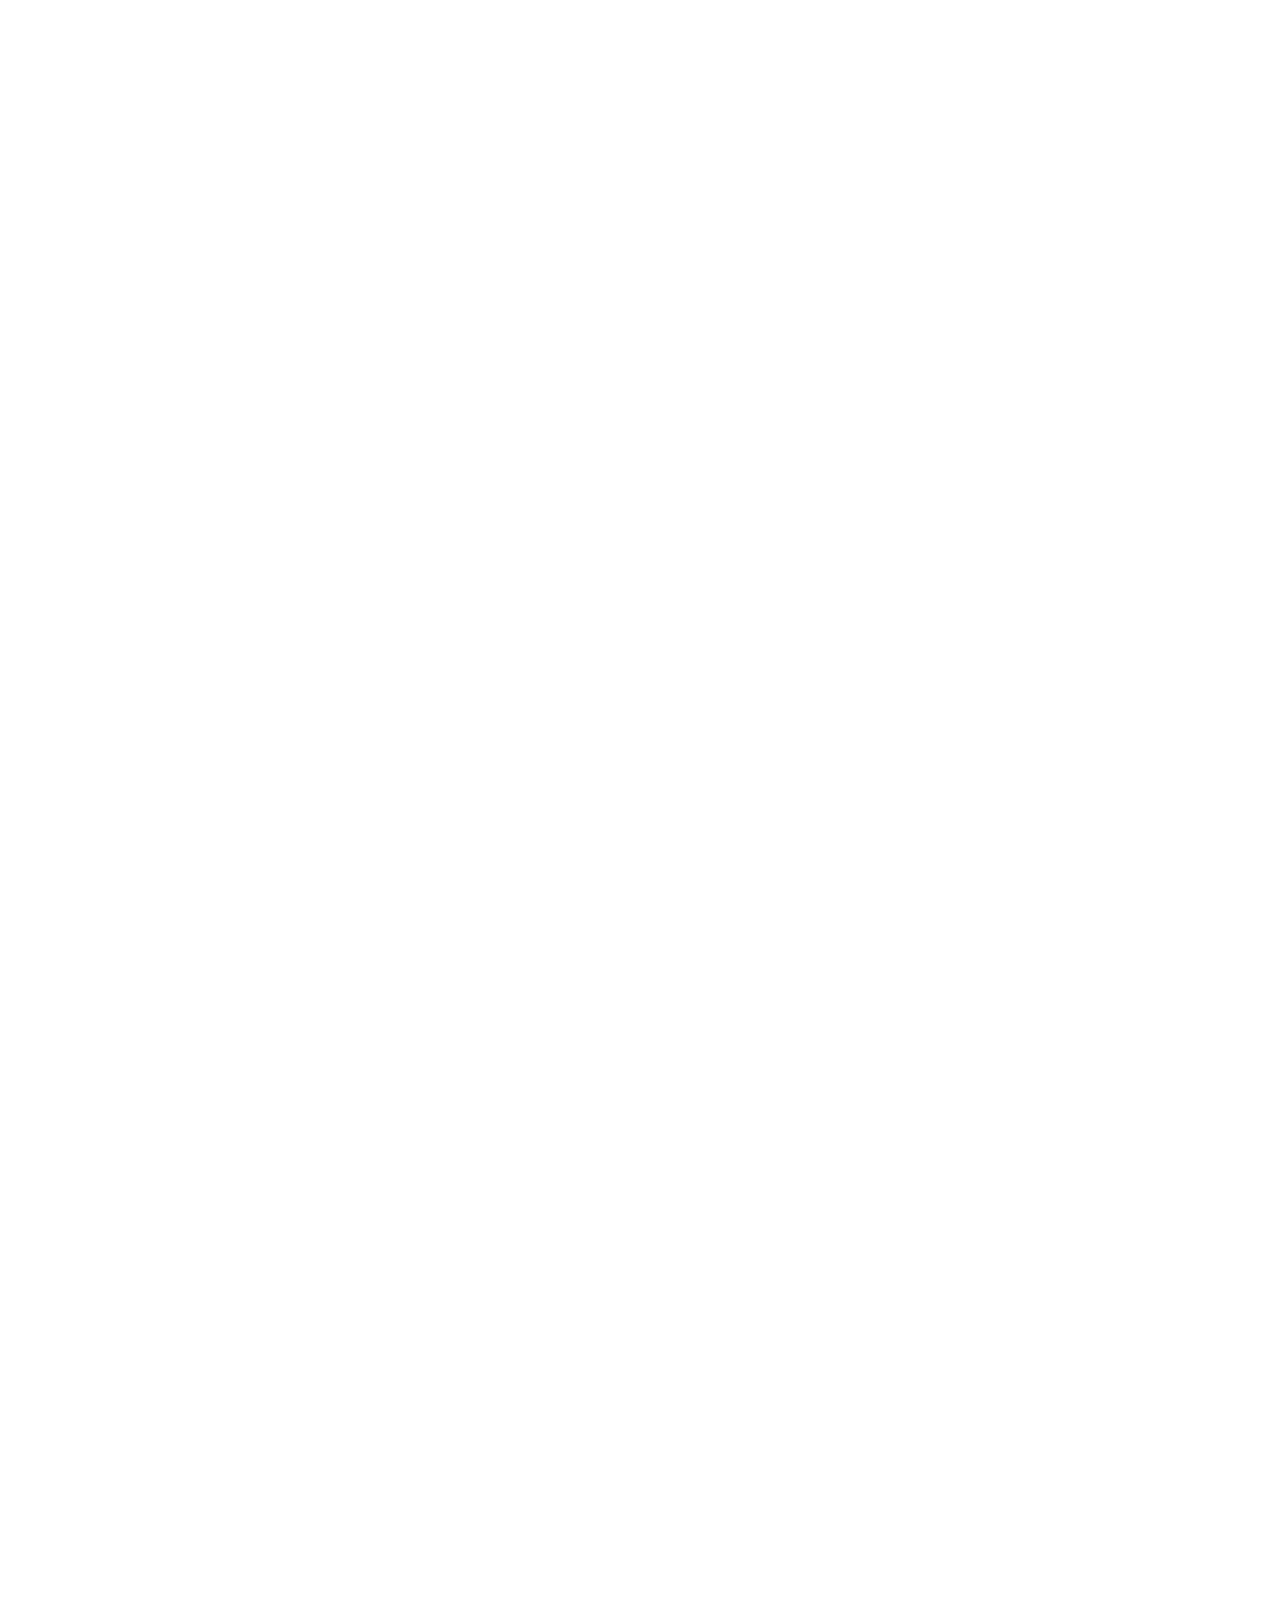
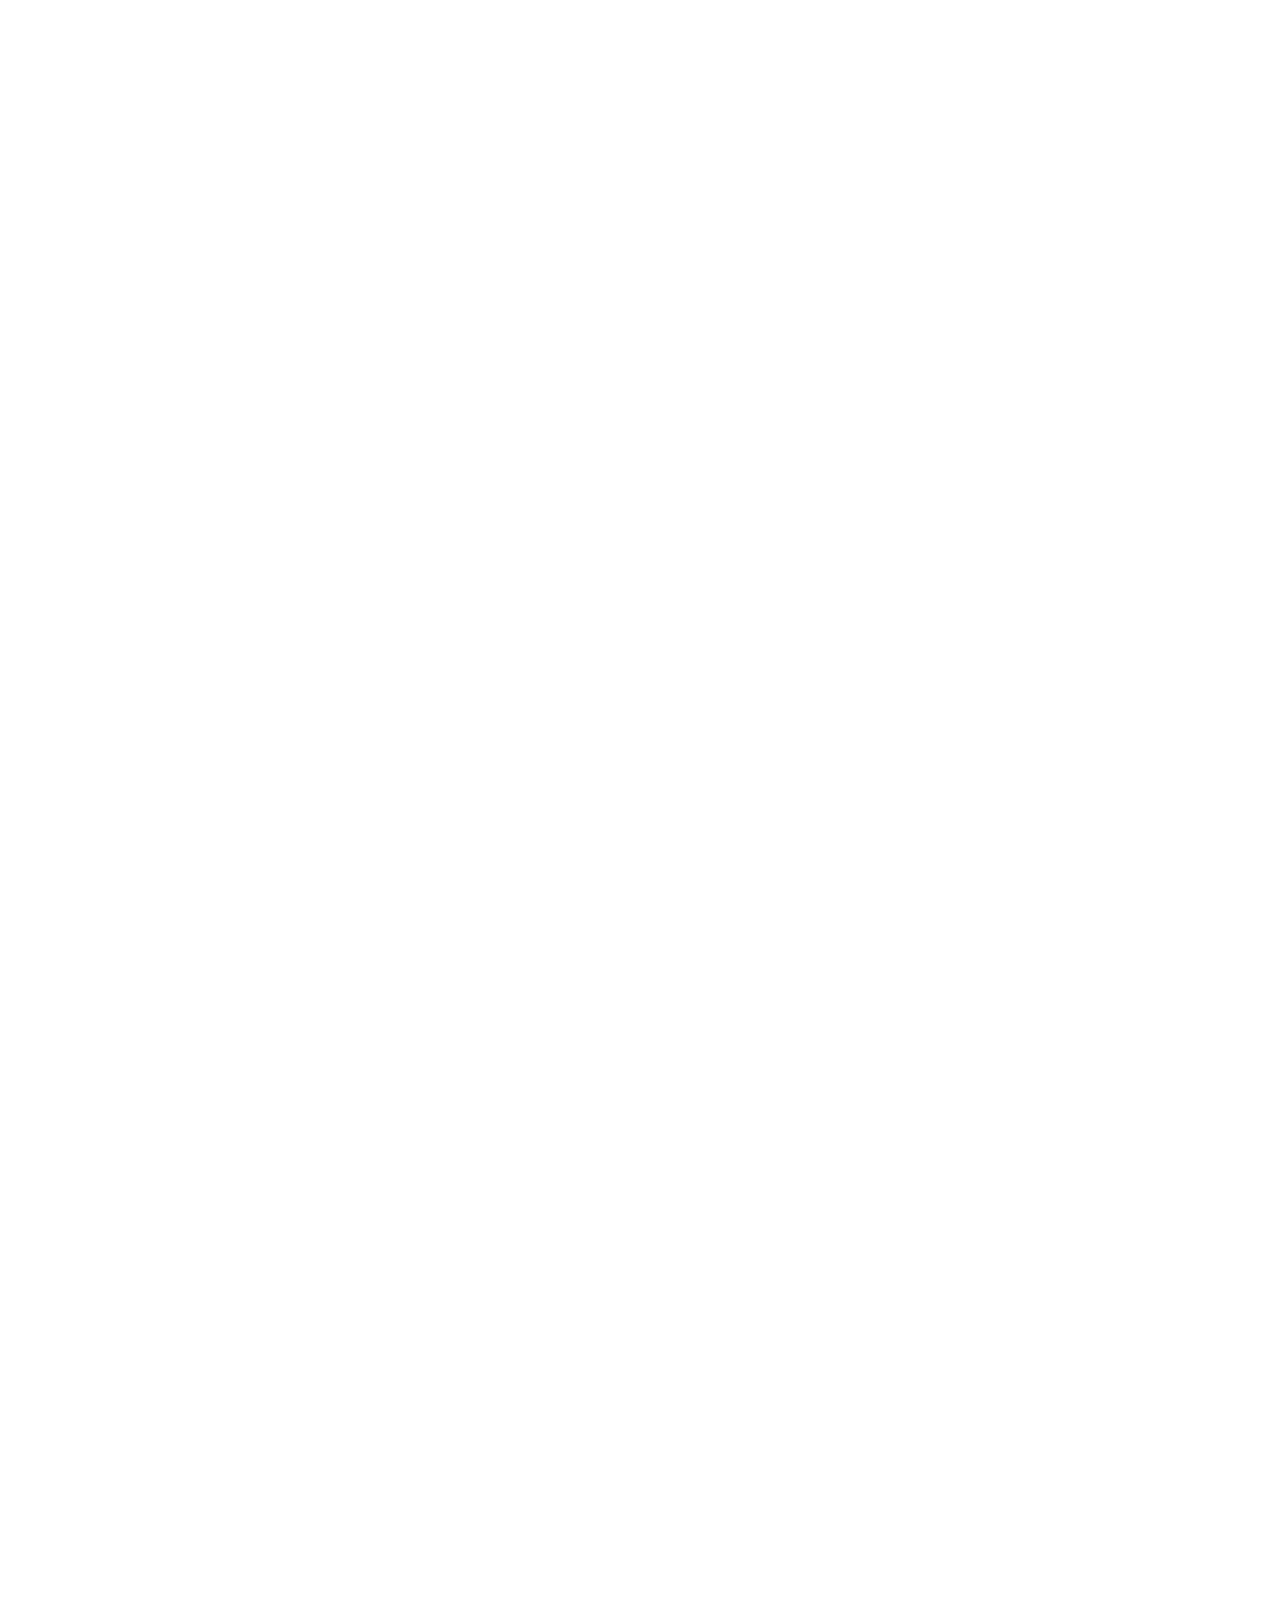
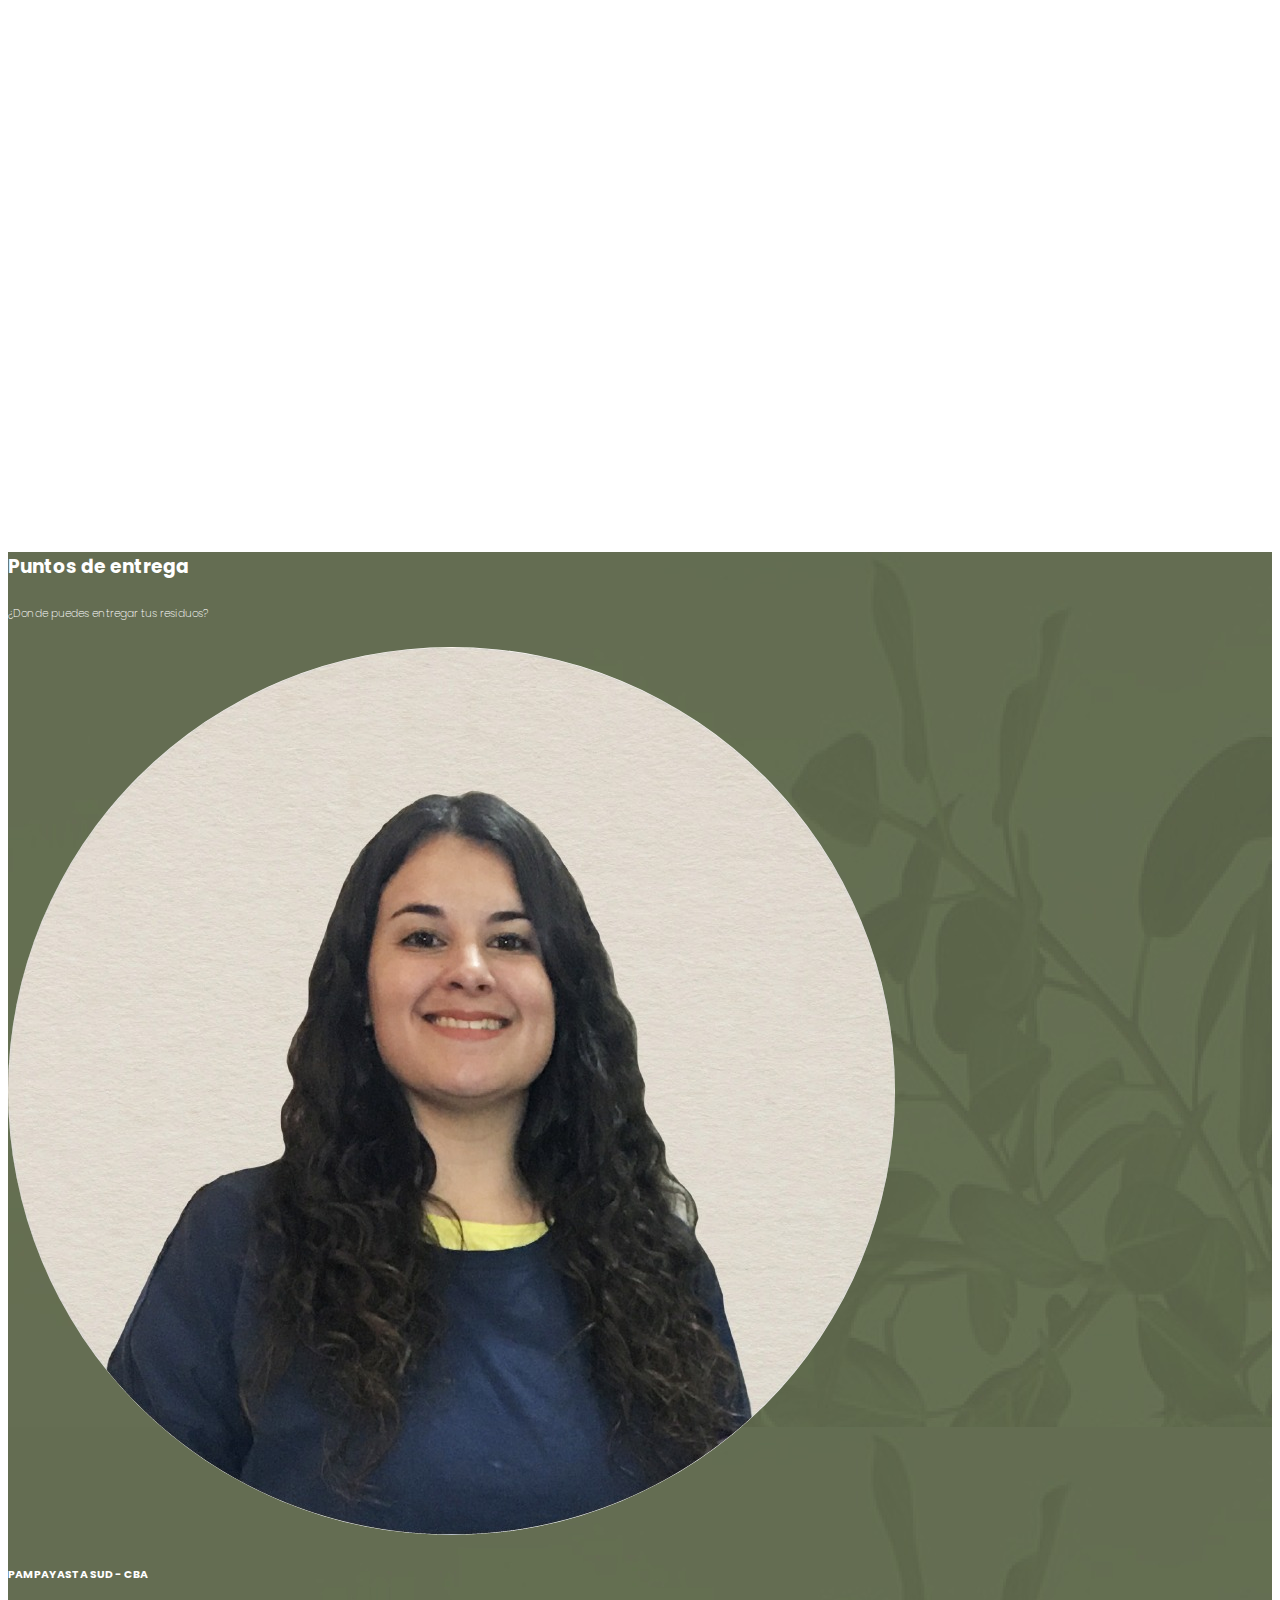
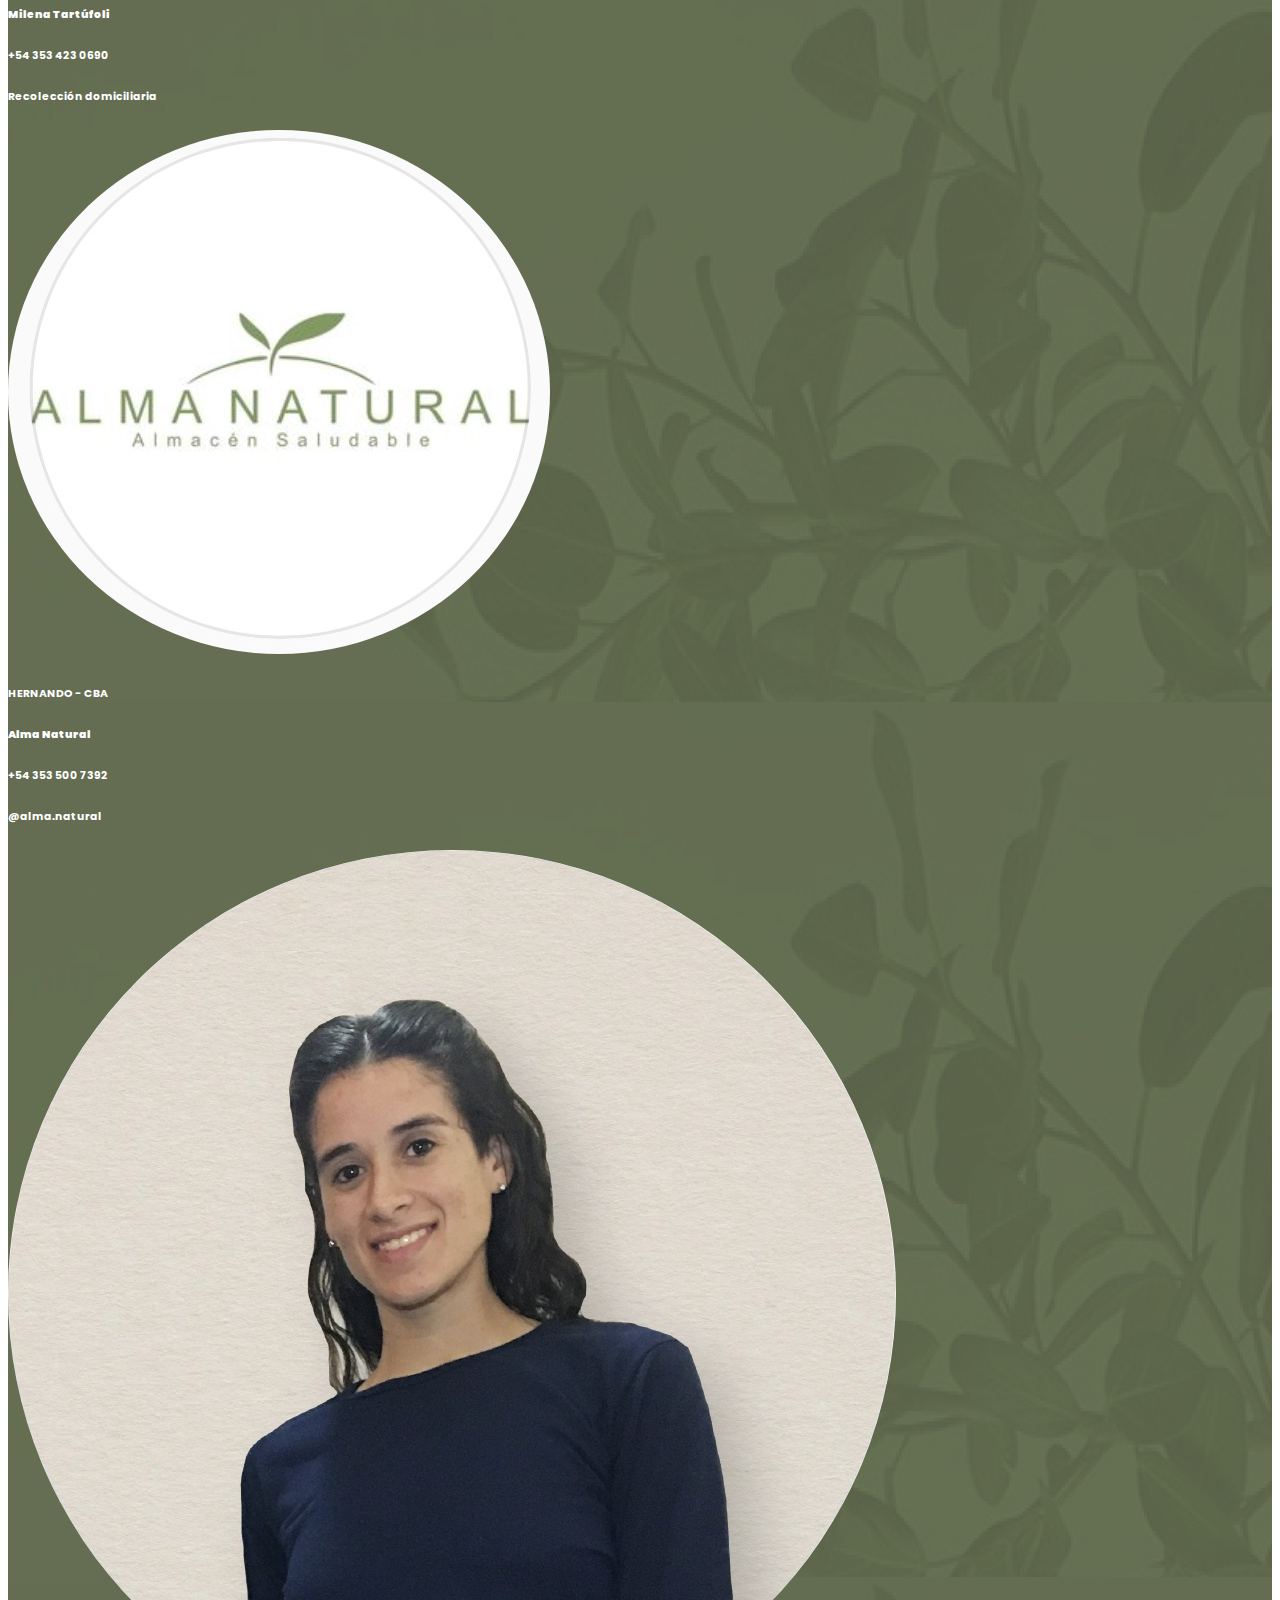
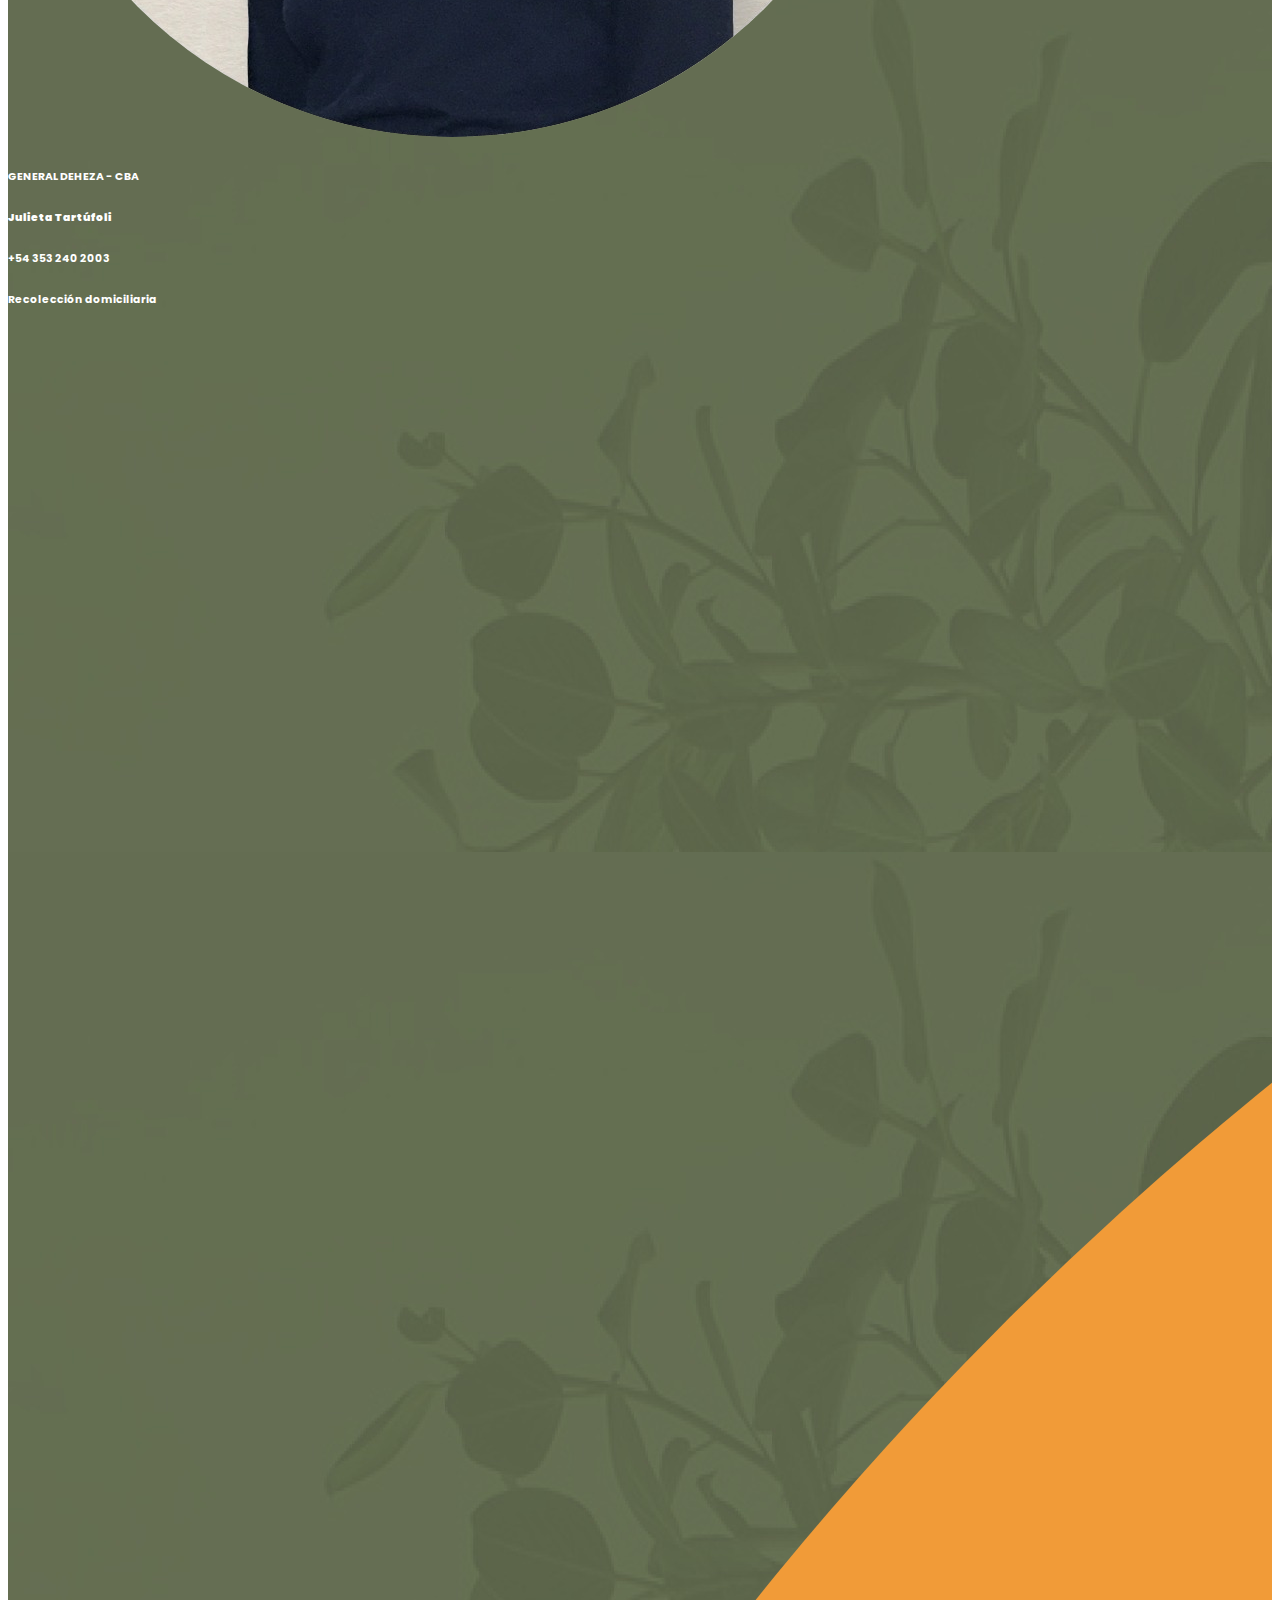
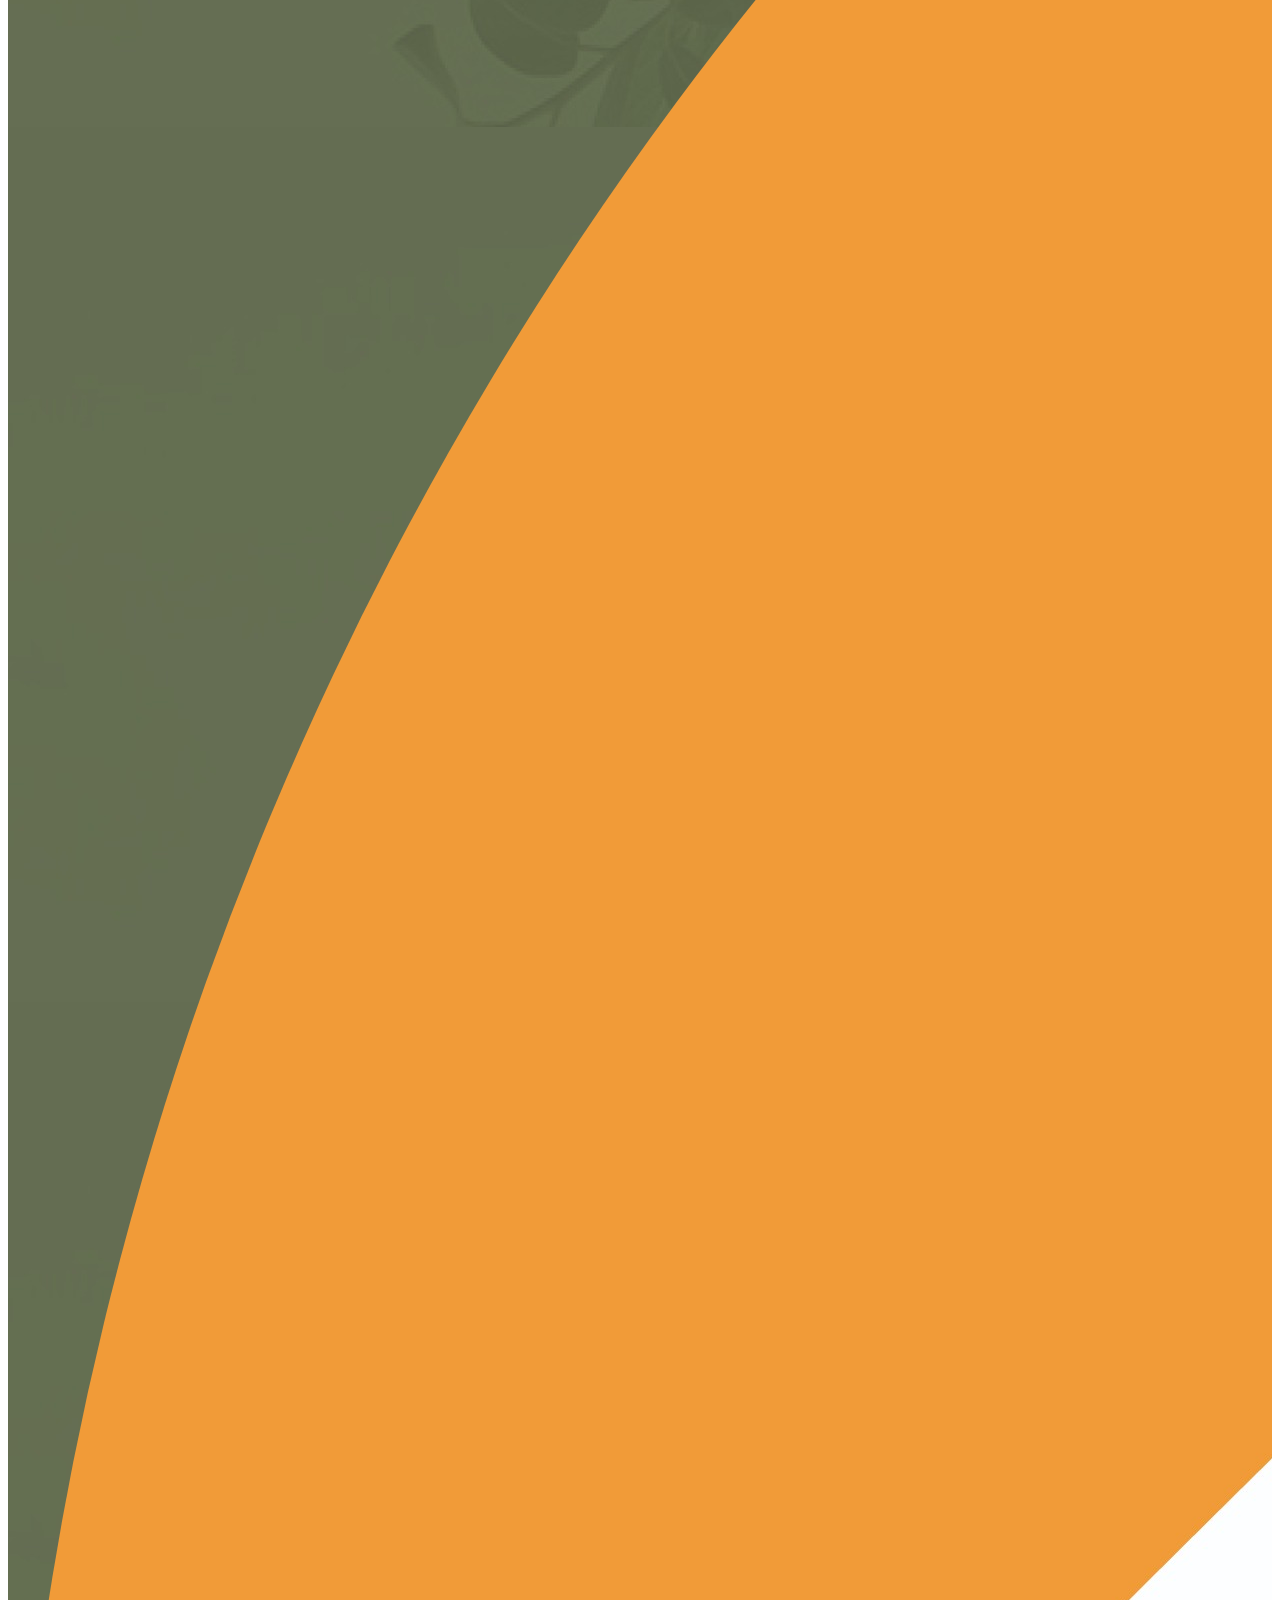
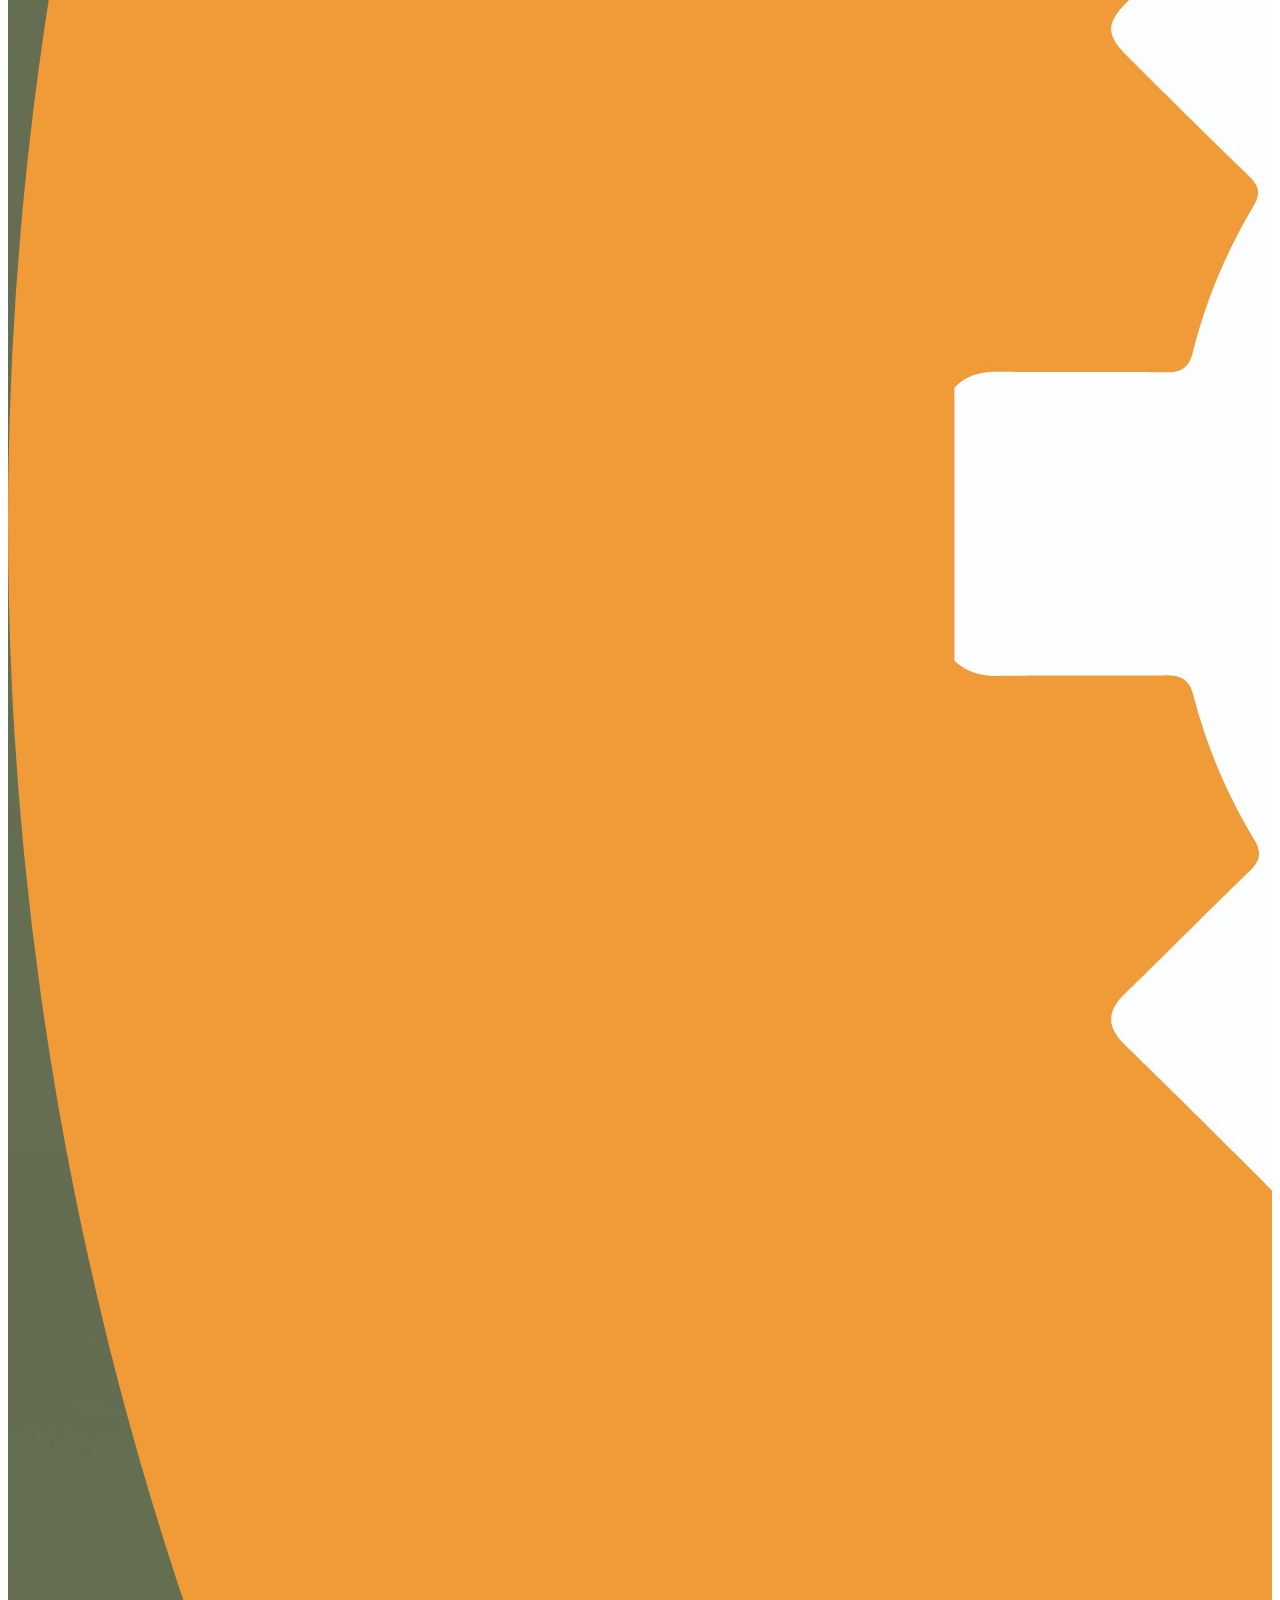
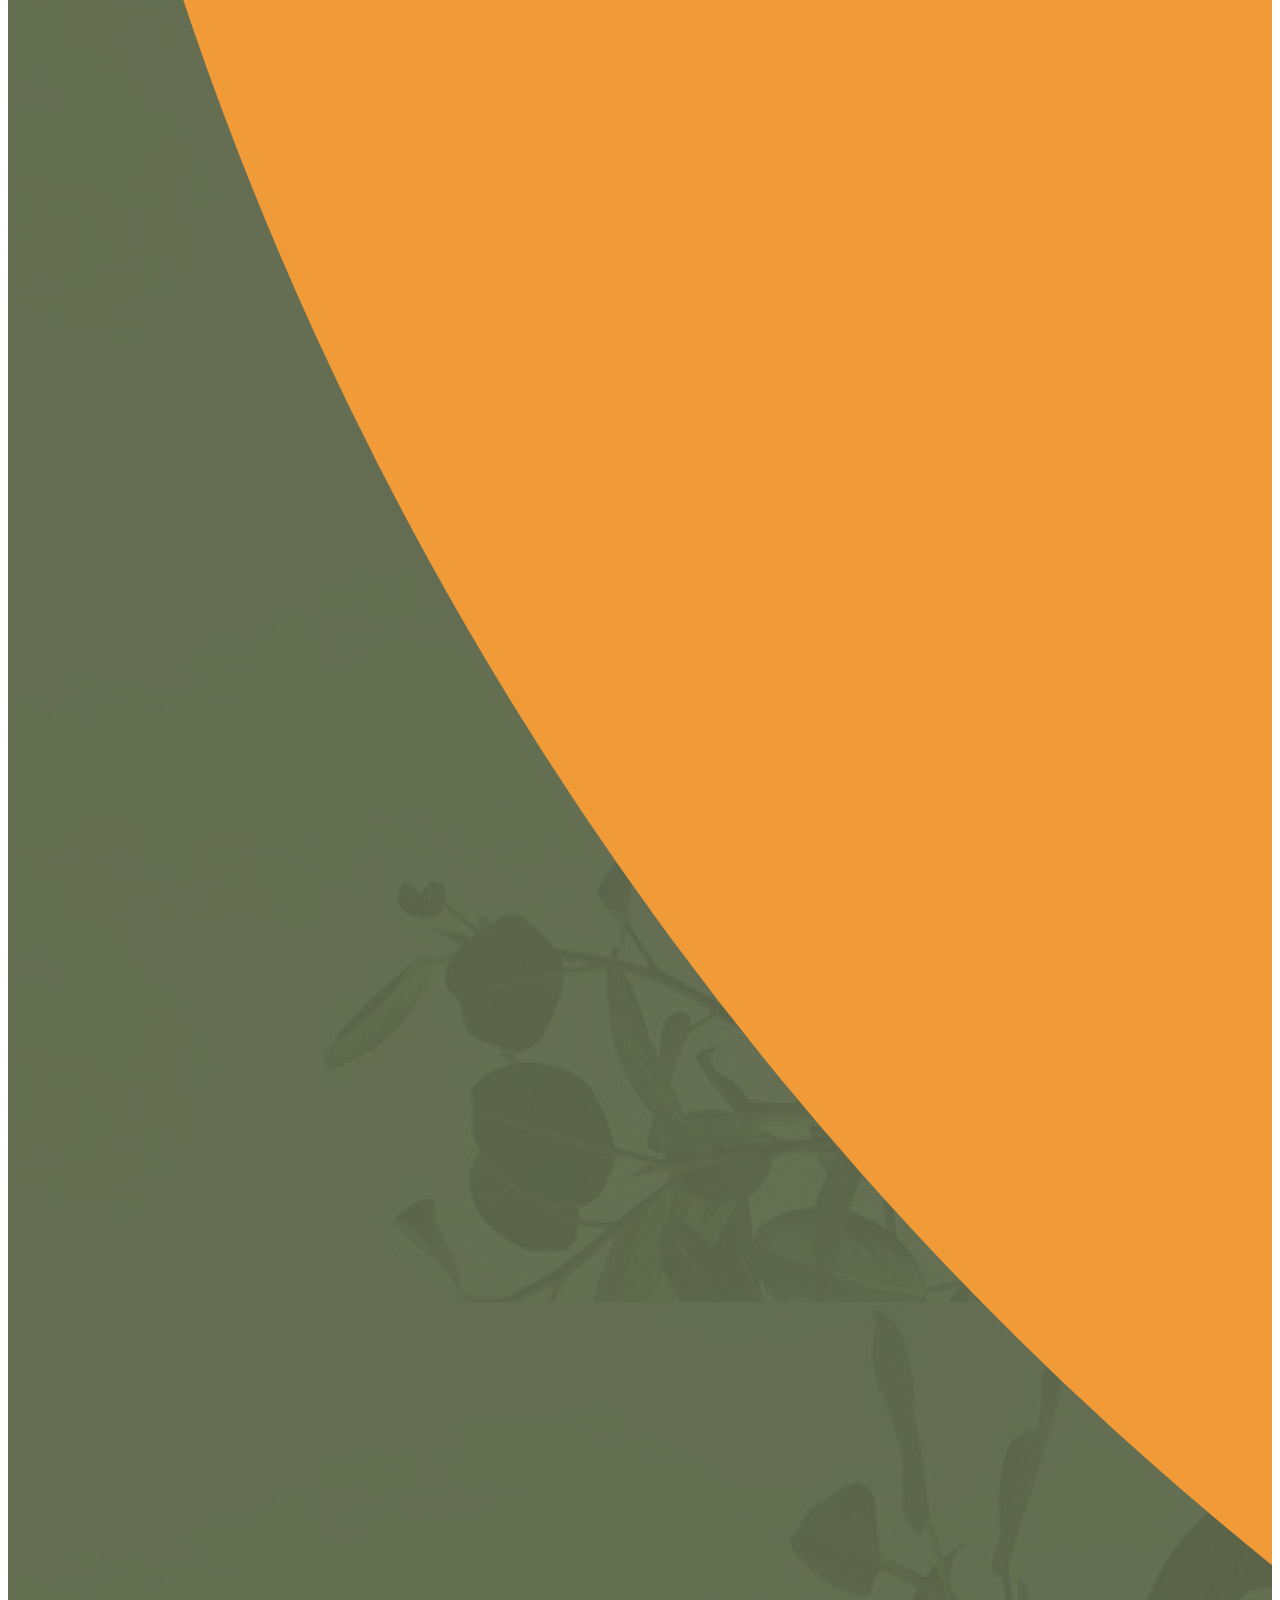
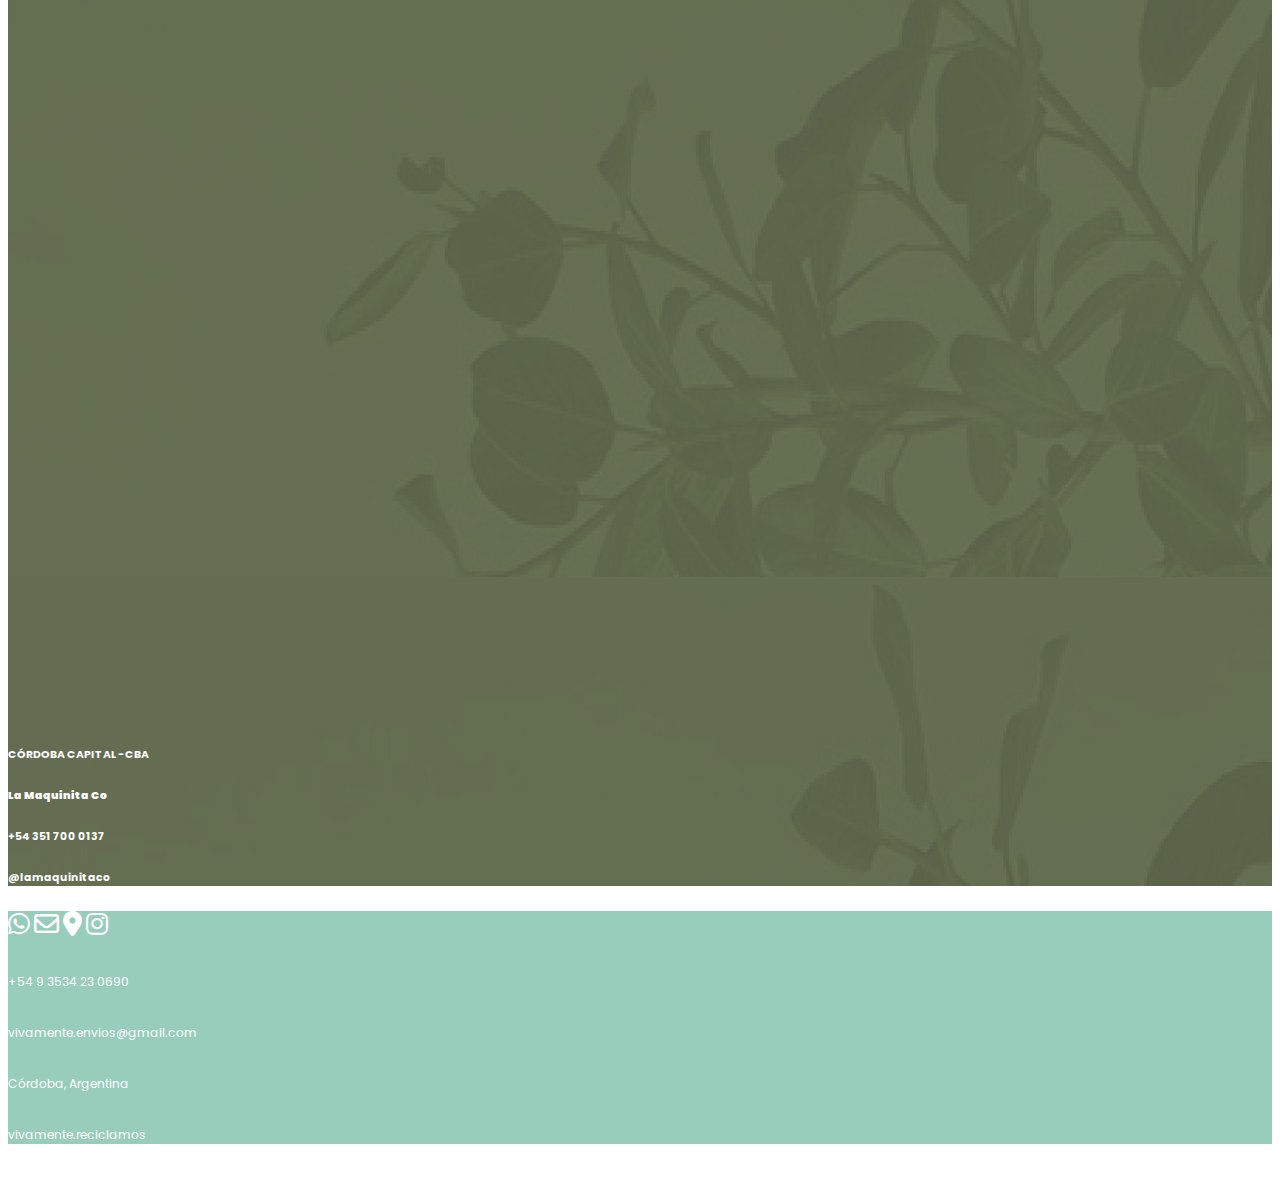
<file: htmls/reciclar.html>
<!DOCTYPE html>
<html lang="en">
<head>
    <meta charset="UTF-8">
    <meta http-equiv="X-UA-Compatible" content="IE=edge">
    <meta name="viewport" content="width=device-width, initial-scale=1.0">
    <meta name="keyword" content="reciclar medioambiente argentina renovable mate plantable verde buenosaires triple eco ecologia ambiente amigable"> 
    <meta name="description" content="Buscamos CONCIENTIZAR, FOMENTAR Y EDUCAR a partir de conceptos y experiencias sobre el cuidado del ambiente. Animate a conocernos y también nuestros productos!">
    <title>Reciclar</title>
    <link href="https://unpkg.com/aos@2.3.1/dist/aos.css" rel="stylesheet">
    <link href="https://cdn.jsdelivr.net/npm/bootstrap@5.2.3/dist/css/bootstrap.min.css" rel="stylesheet" integrity="sha384-rbsA2VBKQhggwzxH7pPCaAqO46MgnOM80zW1RWuH61DGLwZJEdK2Kadq2F9CUG65" crossorigin="anonymous">
    <link rel="preconnect" href="https://fonts.googleapis.com"><link rel="preconnect" href="https://fonts.gstatic.com" crossorigin><link href="https://fonts.googleapis.com/css2?family=Poppins:wght@200;400;700;900&display=swap" rel="stylesheet">
    <link rel="stylesheet" href="../styles/estilo_reciclar.css">
    <link rel="stylesheet" href="../styles/estilo_index.css">
    <link rel="stylesheet" href="https://cdnjs.cloudflare.com/ajax/libs/font-awesome/6.0.0/css/all.min.css" integrity="sha512-9usAa10IRO0HhonpyAIVpjrylPvoDwiPUiKdWk5t3PyolY1cOd4DSE0Ga+ri4AuTroPR5aQvXU9xC6qOPnzFeg==" crossorigin="anonymous" referrerpolicy="no-referrer" />
</head>

<body>
    <header>
        <nav class="navbar navbar-expand-lg ">
            <div class="container">  
              <a class="navbar-brand" href="../index.html"><img src="../assets\img\Imagotipo.webp" alt="logo" class="logo"></a>
              <button class="navbar-toggler" type="button" data-bs-toggle="collapse" data-bs-target="#navbarText" aria-controls="navbarText" aria-expanded="false" aria-label="Toggle navigation">
                <span class="navbar-toggler-icon"></span>
              </button>
              <div class="collapse navbar-collapse " id="navbarText">
                <ul class="navbar-nav">
                  <li class="nav-item">
                    <a class="nav-link font-nav active" aria-current="page" href="../index.html">Inicio</a>
                  </li>
                  <li class="nav-item">
                    <a class="nav-link font-nav-bold" href="./reciclar.html">Reciclar</a>
                  </li>
                  <li class="nav-item">
                    <a class="nav-link font-nav active" href="./productos.html">Productos</a>
                  </li>
                  <li class="nav-item">
                    <a class="nav-link font-nav active" href="./contacto.html">Contacto</a>
                  </li>
                </ul>
              </div>
             
            </div>
          </nav>
    </header>

    <main>
      <main>
        <section alt="Hoja" class="section1_reciclar">
            <div class="container">
              <div id="modal-form"></div>
                <div data-aos="fade-right" data-aos-duration="800">
                  <h2 class="p-3 p-lg-0 col-12 col-md-7 text-justify"><b>Doná residuos reciclables y formá parte del cambio</b></h2>
                </div> 

                <br class="d-none d-md-flex">
                <br class="d-none d-lg-flex">

                <div data-aos="fade-right"  data-aos-duration="800" data-aos-easing="ease-in-sine"  data-aos-anchor-placement="top-bottom">
                  <h3 class="p-3 pt-0 p-lg-0 col-md-7 text-justify" align="justify">Queremos que seas parte de este movimiento.</h3>
                </div> 

                <br class="d-none d-md-flex">
                <br class="d-none d-lg-flex">

                <div data-aos="fade-right"  data-aos-duration="800" data-aos-easing="ease-in-sine"  data-aos-anchor-placement="top-bottom">
                <h3 class="col-md-7 col-12 p-3 pt-0 p-lg-0" align="justify">Si tienes <b>yerba de mate</b> que hayas utilizado y recolectado este es el lugar perfecto para donarla y 
                  que se convierta en un objeto con propósito.</h3>
                </div> 

                <br class="d-none d-md-flex">
                <br class="d-none d-lg-flex">

                <div class="d-block" data-aos="fade-right"  data-aos-duration="800" data-aos-easing="ease-in-sine"  data-aos-anchor-placement="top-bottom">
                  <h3 class="col-md-7 col-12 p-3 pt-0 p-lg-0 text-justify" align="justify">También recibimos <b>frascos de vidrio</b> que ya no utlices.</h3>
                </div> 

                
                <div class="col-lg-6 justify-content-start">

                  <div class="py-3 pt-5 text-center">
                    <a><button data-aos="fade-right"  data-aos-duration="800" type="button" class="btn btn-part" id="abrirForm">Donar Residuos</button></a>
                  </div>
                </div>
      
            </div>
        </section>

        <section class="section2_reciclar">
          <div class="div_reciclar">
            <h3 class="f-bold mt-5" style="color: #fd8237" data-aos="fade-right" data-aos-duration="800">¿Cómo preparar tu yerba?</h3>
            <img class="w-50 mb-5" src="../assets/img/inicio/barrita.webp" alt="">

            <div class="div_reciclar" data-aos="fade-left" data-aos-duration="800">

              <div class="d-flex row justify-content-evenly mt-5">
                <img class="yerba_reciclar col-md-5 col-12" src="../assets/img/reciclar/Proceso mate/1.webp">
  
                <div class="d-flex d-md-none mt-4 col-sm-12 d-block px-5">
                  <h1 class="f-bold nros_reciclar" align="justify" style="color: #fd8237">1</h1>
                  <h5 align="justify"> Cuando vayas a limpiar tu mate, depositá la yerba en
                    un recipiente plano, donde se la pueda <b style="color: #fd8237">expandir.</b></h5>
                </div>
  
                <img class="yerba_reciclar col-md-5 col-12"  src="../assets/img/reciclar/Proceso mate/2.webp">
  
                <div class="d-flex d-md-none mt-4 col-sm-12 d-block px-5">
                  <h1 class="f-bold nros_reciclar" align="justify" style="color: #fd8237">2</h1>
                  <h5 align="justify">Llevá el recipiente al sol para <b style="color: #fd8237">secar</b> la yerba. El tiempo dependerá de la cantidad.</h5>
                </div>
              </div>
            </div>
  
            <div class="d-none d-md-flex justify-content-end" style="margin-right:-200px;" data-aos="fade-left" data-aos-duration="800">
              <hr>
            </div>
  
            <div class="div_reciclar">
              <div class="d-none d-md-flex flex-wrap justify-content-evenly" data-aos="fade-left" data-aos-duration="800">
  
                <div class="d-flex col-md-5 mt-4 mb-5 col-12">
                  <h1 class="f-bold nros_reciclar" style="color: #fd8237" align="justify">1</h1>
                  <h5 align="justify"> Cuando vayas a limpiar tu mate, depositá la yerba en
                    un recipiente plano, donde se la pueda <b style="color: #fd8237">expandir.</b></h5>
                </div>
  
                <div class="d-flex col-md-5 mt-4 mb-5 col-sm-12">
                  <h1 class="f-bold nros_reciclar" style="color: #fd8237" align="justify">2</h1>
                  <h5 align="justify">Llevá el recipiente al sol para <b style="color: #fd8237">secar</b> la yerba. El tiempo dependerá de la cantidad.</h5>
                </div>
              </div>
            </div>
          
          <div class="div_reciclar">

            <div class="d-flex row justify-content-evenly" data-aos="fade-right" data-aos-duration="800">
              <img class="yerba_reciclar col-md-5 col-sm-12" src="../assets/img/reciclar/Proceso mate/03.webp">

              <div class="d-flex d-md-none mt-4 col-12 d-block px-5">
                <h1 class="f-bold nros_reciclar" style="color: #fd8237" align="justify">3</h1>
                <h5 align="justify"><b style="color: #fd8237">Remové</b> la yerba con la mano o utensillo y si al retirarlo se encuentra 
                limpio es porque ya se encuentra lista para guardar.</h5>
              </div>

              <img class="yerba_reciclar col-md-5 col-12" src="../assets/img/reciclar/Proceso mate/04.webp">

              <div class="d-flex d-md-none mt-4 col-sm-12 d-block px-5">
                <h1 class="f-bold nros_reciclar" style="color: #fd8237" align="justify">4</h1>
                <h5 align="justify">Guardá la yerba en una cajita o <b style="color: #fd8237">bolsa reutilizada</b>. Se puede conservar hasta 6 meses.</h5>
              </div>
            </div>
          </div>

          <div class="d-none d-md-flex" style="margin-left:-192px;" data-aos="fade-right" data-aos-duration="800">
            <hr>
          </div>

          <div class="div_reciclar" data-aos="fade-right" data-aos-duration="800">
            <div class="d-none d-md-flex flex-wrap justify-content-evenly">

              <div class="d-flex col-md-5 mt-4 mb-5 col-12">
                <h1 class="f-bold nros_reciclar" style="color: #fd8237" align="justify">3</h1>
                <h5 align="justify"><b style="color: #fd8237">Remové</b> la yerba con la mano o utensillo y si al retirarlo se encuentra 
                limpio es porque ya se encuentra lista para guardar.</h5>
              </div>

              <div class="d-flex col-md-5 mt-4 mb-5 col-12">
                <h1 class="f-bold nros_reciclar" style="color: #fd8237" align="justify">4</h1>
                <h5 align="justify">Guardá la yerba en una cajita o <b style="color: #fd8237">bolsa reutilizada</b>. Se puede conservar hasta 6 meses.</h5>
              </div>
            </div>
          </div>

          <div class="div_reciclar" data-aos="fade-left" data-aos-duration="800">

            <div class="d-flex row justify-content-evenly">
              <img class="yerba_reciclar col-md-5 col-12" src="../assets/img/reciclar/Proceso mate/05a.webp">
  
              <div class="d-flex d-md-none mt-4 col-sm-12 d-block px-5">
                <h1 class="f-bold nros_reciclar" style="color: #fd8237" align="justify">5</h1>
                <h5 align="justify"> Llevá tu yerba al punto de <b style="color: #fd8237">recolección</b> más cercano, o contáctanos!</h5>
              </div>
  
              <img class="yerba_reciclar col-md-5 col-12"  src="../assets/img/reciclar/Proceso mate/06a.webp">
  
              <div class="d-flex d-md-none mt-4 col-sm-12 d-block px-5">
                <h1 class="f-bold nros_reciclar" style="color: #fd8237" align="justify">6</h1>
                <h5 align="justify">¡Disfrutá del producto o <b style="color: #fd8237">beneficio</b> que recibirás a cambio por esta acción!</h5>
              </div>
            </div>
          </div>
  
            <div class="d-none d-md-flex justify-content-end" style="margin-right:-200px;" data-aos="fade-left" data-aos-duration="800">
              <hr>
            </div>

            <div class="div_reciclar" data-aos="fade-left" data-aos-duration="800">
              <div class="d-none d-md-flex flex-wrap justify-content-evenly">
  
                <div class="d-flex col-md-5 mt-4 mb-5 col-12" align="justify">
                  <h1 class="f-bold nros_reciclar" style="color: #fd8237">5</h1>
                  <h5> Llevá tu yerba al punto de <b style="color: #fd8237">recolección</b> más cercano, o contáctanos!</h5>
                </div>
  
                <div class="d-flex col-md-5 mt-4 mb-5 col-12" align="justify">
                  <h1 class="f-bold nros_reciclar" style="color: #fd8237">6</h1>
                <h5>¡Disfrutá del producto o <b style="color: #fd8237">beneficio</b> que recibirás a cambio por esta acción!</h5>
                </div>
              </div>
            </div>
        </section>
        
        <br>
        <br>

        <section class="section3_reciclar pt-5 pb-5">
          <h3 class="f-bold d-flex justify-content-center pt-5" style="color: white;">Puntos de entrega</h3>
          <h6 class="f-ligth d-flex col-12 justify-content-center" style="color: white;">¿Donde puedes entregar tus residuos?</h6>

        <div class="d-flex flex-wrap justify-content-evenly pt-4">
          <div class="col-lg-2 col-md-5 col-7 p-4 p-lg-0">
            <img class="col-12" style="border-radius: 50%;" src="../assets/img/reciclar/Puntos de recolección/Milena.webp">
            <h6 class="col-12 d-flex justify-content-center pt-3" style="color:white">PAMPAYASTA SUD - CBA</h6>
            <h6 class="col-12 d-flex justify-content-center" style="color:white"><b>Milena Tartúfoli</b></h6>
            <h6 class="col-12 d-flex justify-content-center pt-1" style="color:white">+54 353 423 0690</h6>
            <h6 class="col-12 d-flex justify-content-center pt-1" style="color:white">Recolección domiciliaria</h6>
          </div>

          <div class="col-lg-2 col-md-5 col-7 p-4 p-lg-0">
            <img class="col-12" style="border-radius: 50%;"src='../assets/img/reciclar/Puntos de recolección/Alma natural.webp'>
            <h6 class="col-12 d-flex justify-content-center pt-3" style="color:white">HERNANDO - CBA</h6>
            <h6 class="col-12 d-flex justify-content-center" style="color:white"><b>Alma Natural</b></h6>
            <h6 class="col-12 d-flex justify-content-center pt-1" style="color:white">+54 353 500 7392</h6>
            <h6 class="col-12 d-flex justify-content-center pt-1" style="color:white">@alma.natural</h6>
          </div>

          <div class="col-lg-2 col-md-5 col-7 p-4 p-lg-0">
            <img class="col-12" style="border-radius: 50%;" src="../assets/img/reciclar/Puntos de recolección/Julieta.webp">
            <h6 class="col-12 d-flex justify-content-center pt-3" style="color:white">GENERAL DEHEZA - CBA</h6>
            <h6 class="col-12 d-flex justify-content-center" style="color:white"><b>Julieta Tartúfoli</b></h6>
            <h6 class="col-12 d-flex justify-content-center pt-1" style="color:white">+54 353 240 2003</h6>
            <h6 class="col-12 d-flex justify-content-center pt-1" style="color:white">Recolección domiciliaria</h6>
          </div>

          <div class="col-lg-2 col-md-5 col-7 p-4 p-lg-0">
            <img class="col-12" style="border-radius: 50%" src="../assets/img/reciclar/Puntos de recolección/MQ.webp">
            <h6 class="col-12 d-flex justify-content-center pt-3" style="color:white">CÓRDOBA CAPITAL -CBA</h6>
            <h6 class="col-12 d-flex justify-content-center" style="color:white"><b>La Maquinita Co</b></h6>
            <h6 class="col-12 d-flex justify-content-center pt-1" style="color:white">+54 351 700 0137</h6>
            <h6 class="col-12 d-flex justify-content-center pt-1" style="color:white">@lamaquinitaco</h6>
          </div>
        </div>

        </section>

        <footer class="container-fluid">
          <div class="row pt-lg-3 pb-lg-4 justify-content-center align-items-center chico">
            <div class="col-lg-2 pt-4 ">
              <div class="d-flex flex-column  ">
                <i class="fa-brands fa-whatsapp  end-ico pb-2" style="font-size:25px;color:white"></i>
                <i class="fa-regular fa-envelope  end-ico pb-2" style="font-size:25px;color:white"></i>
                <i class="fa-solid fa-location-dot end-ico pb-2" style="font-size:25px;color:white"></i>
                <i class="fa-brands fa-instagram  end-ico pb-2 " style="font-size:25px;color:white"></i>            
              </div>
            </div>
            <div class="col-lg-2 pt-4 ">
              <div class="d-flex flex-column justify-content-start ">
                <h6 class="f-reg  footer_text medio pb-1">+54 9 3534 23 0690</h6>
                <h6 class="f-reg  footer_text medio pb-1">vivamente.envios@gmail.com</h6>
                <h6 class="f-reg  footer_text medio pb-1">Córdoba, Argentina</h6>
                <h6 class="f-reg  footer_text medio pb-1">vivamente.reciclamos</h6>
              </div>
            </div>
    
          </div>
        </footer>

        <script src="../js/main.js"></script>
        
    <script src="../js/modal_form.js"></script>
    <script src="../js/modal_form_succes.js"></script>
        <script src="https://cdn.jsdelivr.net/npm/bootstrap@5.2.3/dist/js/bootstrap.bundle.min.js" integrity="sha384-kenU1KFdBIe4zVF0s0G1M5b4hcpxyD9F7jL+jjXkk+Q2h455rYXK/7HAuoJl+0I4" crossorigin="anonymous"></script>
        <script src="https://unpkg.com/aos@2.3.1/dist/aos.js"></script>
        <script>
            AOS.init();
        </script>
</main>
</file>
<file: styles/estilo_index.css>
/* Tipografias
Titulos
Poppins black y bold
Cuerpo y txt
poppins regular, italic y extraligth */

/* ROOT */
*{
    font-family: 'Poppins', sans-serif;;
}
.f-black{
    font-weight:900 ;
}
.f-ligth{
    font-weight:200 ;
}
.f-reg{
    font-weight:400;
}
.f-reg2{
    font-weight:500;
}
.f-bold{
    font-weight:700;
}
/* NAVBAR */
.logo{
    max-width: 300px;
    width:100%;
    height: auto;
}


nav{
    background-color: white;
    font-family: 'Poppins', sans-serif;
    padding: 20px !important;
    justify-content: center;
    align-items:center ;
}

.navbar-brand {
    max-width:75%;
}

ul{
    display: flex;
    justify-content: start;
}
.font-nav{
    font-family: 'Poppins', sans-serif;
    font-weight: 400;
}
.font-nav-bold{
    font-family: 'Poppins', sans-serif;
    font-weight: 700;
    color: #fd8237;
}
a{
    padding: 1em;
    margin-right: 10px;
}



/* SECCION1 */
.section1{
    background-image: url('../assets/img/inicio/banner_principal.webp');
    color: white;
    height: auto;
    padding-top: 150px;
    padding-bottom: 150px;
    background-size: 100% 100%;
    display: flex;
    justify-content: center;
    align-items: center;
}
h1{
    font-size: 60px;
}
/* SECCION2 */
.section2{
    background-color: white;
    color: black;
    padding: 10%;
}

@media (min-width:1000px) {
    .section2{
        padding: 10%;
        width:100%;
    }
}

.img-100{
    width: 100% ;
    height: auto ;
    padding: 5px;
}
/* SECCION3 */
.title{
   text-align: center;
}
.center{
    display: flex;
    justify-content: center;
    align-items: center;
    text-align: center;
}
.txt{
    text-align: justify;
}

/* CONTADOR */
.contador{
    font-size: 30px;
}
@keyframes aparecer{
    0%{
        transform: translateY(50px);
    }
    100%{
        transform: translateY(0px);
    }
}
.ocultar{
    opacity: 0;
}
.animar{
    animation: aparecer 3s ;
    opacity: 1;
}

/* fBORAR */
.btn-colab{
    background-color:#98cdbc;
    color:white;
    font-size: x-large;
    padding: 10px;
    padding-right: 20px;
    padding-left: 20px;
    border-radius: 15px;
}
.btn-colab:hover{
    color:#1d4731;
}

footer {
    background-color: #98cdbb;
    color:white;
}

.icono_footer {
    width: 5%;
    min-width:50px;
}

.footer_text{
    min-width:200px;
    font-size:12px;
    text-align: start;
}
.end-ico{
    text-align: end;
}
.medio{
    padding-top: 5px;
    align-content: center;
    align-items: center;
}
/* SECCION4-PRODUCTOS */
.productos{
    background-image: url('../assets/img/inicio/fondo-destacado.webp');
    /* background-color: #1d4731; */
}

.contenedor-prod{
    display: flex;
    justify-content: center;
    align-items: center;
    padding-bottom: 50px;
}

.btn-quiero{
    background-color:#98cdbc;
    color:white;
    font-size: x-large;
    padding: 10px;
    padding-right: 50px;
    padding-left: 50px;
    border-radius: 15px;    
    transition: 0.5s;

}
.btn-quiero:hover{
    background-color:#98cdbc;
    color:white;
    font-size: x-large;
    padding: 10px;
    padding-right: 50px;
    padding-left: 50px;
    border-radius: 15px;
    font-size: xx-large;

}
.pos{
    display: flex;
    flex-direction: column;
    justify-content:end;
}
.star{
    color: rgb(195, 195, 0);
}
.btn-fav{
    /* right: 1px; */
    font-weight:600;
    border-radius: 20px;
    margin-left: 20px;
    margin-bottom: 50px;
    padding-top: 10px;
    padding-bottom: 10px;
    padding-left: 15px;
    padding-right: 15px;
    position: absolute;
    z-index: 999;
    background-color: white;
    color: black;
}
.start{
    justify-content: start;
}
.card-des2{
    display: flex;
    justify-content: end;
    transition: all 0.5s;
    width: 100%;
    height: auto;
}
.card-des{
    display: flex;
    justify-content: end;
    transition: all 0.5s;
    width: 90%;
    height: auto;
    }
    .card-des:hover{
        width: 100%;

    }


    .card-des .card-img{
        border-radius: 30px;
        margin-bottom: 30px;
        width: 100%;
        height: auto;
        }
    .card-des .card-img:hover{
        border-radius: 30px;
        margin-bottom: 30px;
        transition: all 0.5s;
        width: 110%;
        height: auto;
    }

    .card-des .card-txt:hover{
        font-size: 35px;
        transition: all 1s;
        font-weight: 700;
    }

.img-500{
    width: 100px;
    height: auto;
}
/* MODAL */
.modal_container-form{
    border-radius: 30px;
    display: flex;
    justify-content: center;
    background-color: white;
    color: black;
    margin: auto;
    width: 150%;
    max-width: 600px;
    transform: var(--transform);
    transition:var(--transition);
}

/* MODAL-CONTACTO */

.section1_contacto{
    background-image: url('../assets/img/contacto/Group\ 18.webp');
    color: white;
    padding: 100px;
}

.h1_contacto{
    font-size: 40px;
}

.escribinos {
    margin-left: 15%;
    margin-right:15%;
    padding-top: 50px;
}

.escribinos2 {
    margin-left: 15%;
    margin-right:15%;
    padding-top: 5px;
}

.form-control {
    background-color: rgb(239, 239, 239);
    border: none;
}

.btn-contacto {
    background-color:#fd8237;
    color:white;
    font-size:medium;
    padding: 10px;
    padding-right: 30px;
    padding-left: 30px;
    border-radius: 20px;
}

.opcional_contactos {
    font-size:xx-small;
    padding-left:0.5%;
}


/* MODAL EXITO */
.modal_container-exito{
    border-radius: 30px;
    display: flex;
    justify-content: center;
    background-color: #1d4731;
    color: white;
    margin: auto;
    width: 150%;
    max-width: 600px;
    transform: var(--transform);
    transition:var(--transition);
    z-index: 9999;
}
.exito{
    padding: 30px;
}
.btn-cerrar{
    color: white;
}

/* MODAL-ZINDEX */
.modal-form{
    z-index: 9999999 !important;
} 
/* MODAL-PROD */
@media (min-width:992px) {
.modal__container{
    border-radius: 30px;
    display: flex;
    justify-content: center;
    background-color: #1d4731;
    color: white;
    margin: auto;
    height:90vh;
    max-height: 66vw;
    width: 150%;
    max-width: 75%;
    transform: var(--transform);
    transition:var(--transition);
}

.btn-category button {
    width:20%;
}

.btn_opc {
    font-size:1vw;
}

.first_button {
    margin-left:0px;
    margin-right:.5rem!important;
    margin-top:.5rem!important;
    margin-bottom:.5rem!important;
}
}

.modal__container{
    border-radius: 30px;
    display: flex;
    justify-content: center;
    background-color: #1d4731;
    color: white;
    margin: auto;
    width: 150%;
    max-width: 75%;
    transform: var(--transform);
    transition:var(--transition);
}

.img-modal{
    border-radius: 5%;;
    height: auto;
    min-width:200px;
}

.btn-category{
    display: flex;
    justify-content: space-evenly;
}
.may-men{
    display: flex;
    justify-content: space-evenly;
}

.btn-modal{
    background-color:#98cdbb;
    border-radius: 15px;
    border: 0ch;
}
.btn-modal-l{
    background-color: white;
    border-radius: 15px;
    width:auto;
    height: auto;
    border: 0ch;
    --bs-btn-padding-x: 0.75rem;
    --bs-btn-padding-y: 0.375rem;
    --bs-btn-font-family: ;
}

.des-min{
    font-size: 10px;
}

.disclaimer {
    font-size:12px;
}



.btn-quiero2{
    background-color:#fd8237;
    color:white;
    font-size: 17px;
    border-radius: 10px;
    transition: 0.5s;
    padding-left:4%;
    padding-right:4%;
}

.btn-quiero2:hover{
    background-color:#fd8237;
    color:white;
    font-size: 19px;
    border-radius: 10px;
    transition: 0.5s;
    padding-left:4%;
    padding-right:4%;
}
.modal{
    position: fixed;
    top: 0;
    left: 0;
    right: 0;
    bottom: 0;
    background-color: #111111bd;
    display: flex;
    opacity: 0;
    pointer-events: none;
     transition: opacity .6s .9s;
    --transform: translateY(+100vh);
    --transition: transform .8s;
}
.modal--close{
    display:none;
}
.m4{
        max-height: 100vh;
        position: fixed;
        top: 0;
        left: 0;
        right: 0;
        bottom: 0;
        background-color: #111111bd;
        display: flex;
        opacity: 0;
        pointer-events: none;
         transition: opacity .6s .9s;
        --transform: translateY(+100vh);
        --transition: transform .8s;

}
 .modal--show{
    z-index: 9999;
    opacity: 1;
    pointer-events: unset;
    transition: opacity .6s;
    --transform: translateY(0);
    --transition: transform .8s .8s;
}
.lista{
    display: flex;
    flex-direction: column;
}
/*
.modal__container{
    margin: auto;
    width: 90%;
    max-width: 600px;
    max-height: 90%;
    background-color: #fff;
    border-radius: 6px;
    padding: 3em 2.5em;
    display: grid;
    gap: 1em;
    place-items: center;
    grid-auto-columns: 100%;
    transform: var(--transform);
    transition:var(--transition);
}

.modal__title{
    font-size: 2.5rem;
}

.modal__paragraph{
    margin-bottom: 10px;
}

.modal__img{
    width: 90%;
    max-width: 300px;
}
*/
.modal__close{
    text-decoration: none;
    color: #F26250;
    padding:0px;
    margin:0px;
    font-weight: 300;
}

.modal__close:hover{
    color: #000000;
}

.modal__close__form{
    text-decoration: none;
    color: #F26250;
    font-weight: 300;
}

.modal__close__form:hover{
    color: #000000;
    font-weight: 500;
}
/* SECCION */
.btn-part{
        background-color:#fd8237;
        color:white;
        font-size: x-large;
        padding: 10px;
        padding-right: 20px;
        padding-left: 20px;
        border-radius: 15px;
    }
.btn-part:hover{
    color: #000000;
}
.talleres{
    padding: 60px;
    margin-top: 100px;
    margin-bottom: 100px;
}
.img-tall{
    width: 100%;
    max-height: 400px;
}

/* ALIANZAS */
.alianzas{
    padding-top: 30px;
    padding-bottom: 30px;
}
.slider {
    z-index: 0 !important;
    width: 95vw;
    height: auto;
    margin: auto;
    overflow: hidden;
    margin-top: 50px;
    margin-bottom: 50px;
}

.slider .slide-track {
    display: flex;
    animation: scroll 40s linear infinite;
    -webkit-animation: scroll 40s linear infinite;
    width: calc(200px * 14);
}

.slider .slide {
    width: 400px;
    
}

.slider .slide img {
    width: 100%;
    margin: 10px;
}

@keyframes scroll {
    0% {
        -webkit-transform: translateX(0);
        transform: translateX(0);
    }
    100% {
        -webkit-transform: translateX(calc(-200px * 7));
        transform: translateX(calc(-200px * 7));
    }
}

.pressedButton {
    background-color: #9cccbc;
    font-weight: bold;
    color:white;
}

.me{
    background-color: #1d4731;
}
.men{
    margin-top: 200px;
}
.btn-regresar{
    background-color: white;
    padding: 10px;
    font-size: larger;
    border-radius: 15px;
    padding-left: 30px;
    padding-right: 30px;
    font-weight: 700;
    color: #1d4731;
}
</file>
<file: styles/estilo_reciclar.css>
html, body {
    max-width: 100%;
    overflow-x: hidden;
}

/* SECCION1 */
.section1_reciclar{
    display: block;
    background-image: url('../assets/img/reciclar/Group\ 20.webp');
    color: white;
    padding-top: 150px;
    padding-bottom: 150px;
    padding:1%;
    max-width:100%;
    height: auto;
    background-size: 100% 100%;
}

h1{
    font-size: 60px;
}

.div_reciclar{
    padding: 0px 20px 0px 20px;
    width:100%;
}

/*PC*/
@media (min-width:1000px) {
    .div_reciclar{
        padding: 0px 10% 0px 10%;
        width:100%;
    }

    .section1_reciclar{
        display: block;
        background-image: url('../assets/img/reciclar/Group\ 20.webp');
        color: white;
        padding: 150px;
        padding-top: 150px;
        padding-bottom: 150px;
        max-width:100%;
        height: auto;
        background-size: 100% 100%;
    }


}


.yerba_reciclar {
    border-radius: 50%;
    border: 10px solid #98cdbb;
    padding:0px;
    width:60%;
    max-width: 250px;
}

hr {
    border: 0.65vmin solid #1D4731;
    background-color: #1D4731;
    opacity: 1;
    margin: 0%;
    width:84%;
}

.nros_reciclar {
    padding-right: 10px;
}

.section3_reciclar {
    background-image: url('../assets/img/reciclar/Puntos\ de\ recolección/Fondo.webp');
    height:100%;
}

.entrega_reciclar {
    text-align: center;
}
</file>
